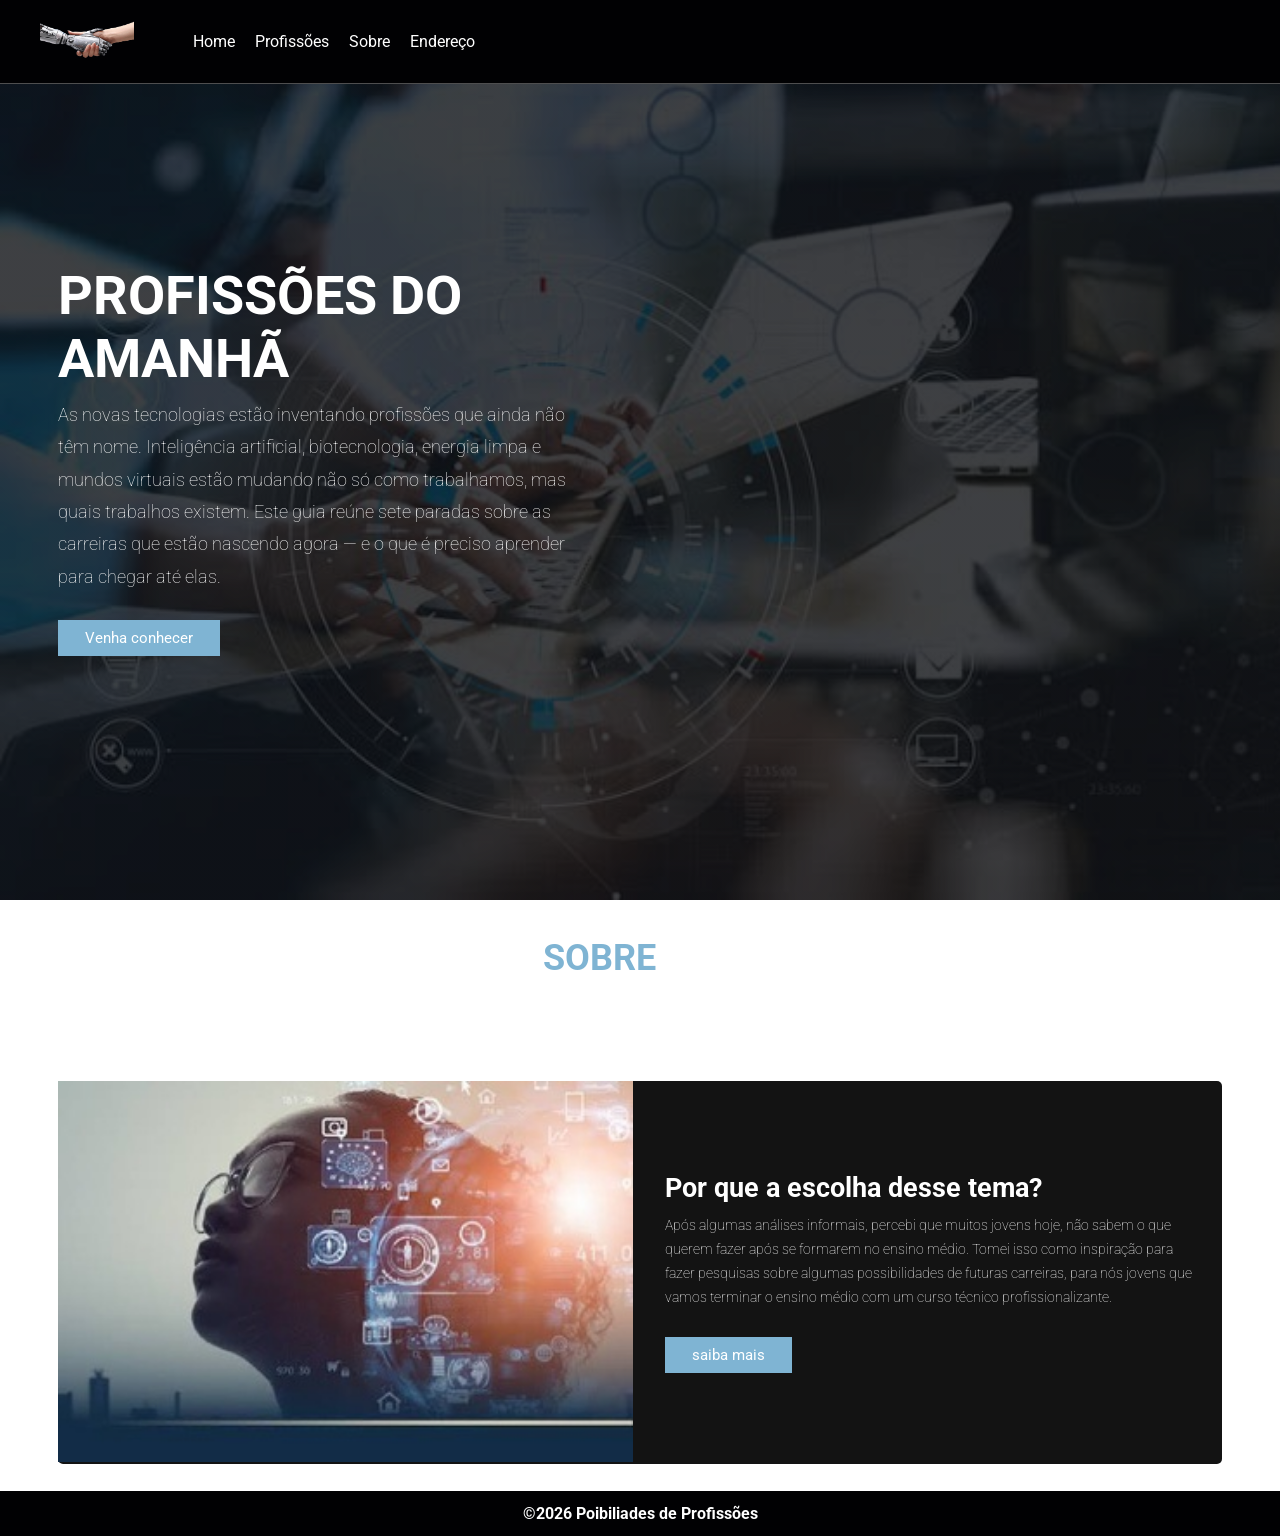
<file: index.html>
<!DOCTYPE html>
<html lang="en">
<head>
    <meta charset="UTF-8">
    <meta name="viewport" content="width=device-width, initial-scale=1.0">
    <link rel="stylesheet" href="styles.css">
    <link rel="preconnect" href="https://fonts.googleapis.com">
    <link rel="preconnect" href="https://fonts.gstatic.com" crossorigin>
    <link href="https://fonts.googleapis.com/css2?family=Roboto:ital,wght@0,100..900;1,100..900&display=swap" rel="stylesheet">
    <meta name="viewport" content="width=device-width, initial-scale=1.0">
    <title>Profissões do Amanhã</title>
</head>
<body>
    
    /* Essa parte deve ter em todas as páginas */
    <div class="caixa-imagem">
       <img src="img/images.capa.jfif" alt="">
       <div class="mascara"></div>   
    </div>

    <header class="header">
        <section>
            <a href="#">
                <img src="img/Tecnologia-removebg-preview.png" alt="logo">
            </a>
            <div class="menu">
                <div calss="l1"></div>
                <div class="l2"></div>
                <div calss="l3"></div>
            </div>
            <nav>
                <a href="index.html">Home</a>
                <a href="tecnologias.html">Profissões</a>
                <a href="profissoes.html">Sobre</a>
                <a href="#" onclick="mostrarModal()">Endereço</a>
            </nav>
        </section>
    </header>
/*Até aqui Apenas*/
        <section class="caixa-principal">
            <div>
                <h3>Profissões do Amanhã</h3>
                <p>As novas tecnologias estão inventando profissões que ainda não têm nome.
Inteligência artificial, biotecnologia, energia limpa e mundos virtuais estão mudando não só como trabalhamos, mas quais trabalhos existem. Este guia reúne sete paradas sobre as carreiras que estão nascendo agora — e o que é preciso aprender para chegar até elas.</p>
                <a class="botao-link" href="tecnologias.html">Venha conhecer</a>
            </div>
        </section>

        <section class="caixa-sobre">
            <h2> <span>Sobre</span> Nós</h2>
            <div class="sobre-container">
                <div class="sobre-imagem">
                    <img src="img/pqascolhadotema_largura_reduzida.jpg" alt="SobreNos">
                </div>
                
                
                <div class="sobre-texto">
                    <h3>Por que a escolha desse tema?</h3>
                    <p> Após algumas análises informais, percebi que muitos jovens hoje, não sabem o que querem fazer após se formarem no ensino médio.
                    Tomei isso como inspiração para fazer pesquisas sobre algumas possibilidades de futuras carreiras, para nós jovens que vamos terminar o ensino médio com um curso técnico profissionalizante.
                    </p>
                    <a class="botao-link" href="profissoes.html">saiba mais</a>
                </div>
            </div>
        </section>

        <div class="modal">
            <h3 class="titulo"><span>Nosso</span> Endereço</h3>

            <iframe src="https://www.google.com/maps/embed?pb=!1m18!1m12!1m3!1d60192.52168229662!2d-42.626642778320324!3d-19.454161000000003!2m3!1f0!2f0!3f0!3m2!1i1024!2i768!4f13.1!3m3!1m2!1s0xafffd8218e59c1%3A0x2157de8f866b00f3!2sUNINTER%20%7C%20Ipatinga%20-%20MG!5e0!3m2!1spt-BR!2sbr!4v1791137746584!5m2!1spt-BR!2sbr" width="600" height="450" style="border:0;" allowfullscreen="" loading="lazy" referrerpolicy="strict-origin-when-cross-origin"></iframe>
        </div>

        <div class="mascara-modal" onclick="esconderModal()"></div>

        <script src="scripts.js"></script>

  <footer class="rodape">
    <h5>
      <b>©2026 Poibiliades de Profissões</b>
    </h5>
  </footer>
</body>
</html>
</file>
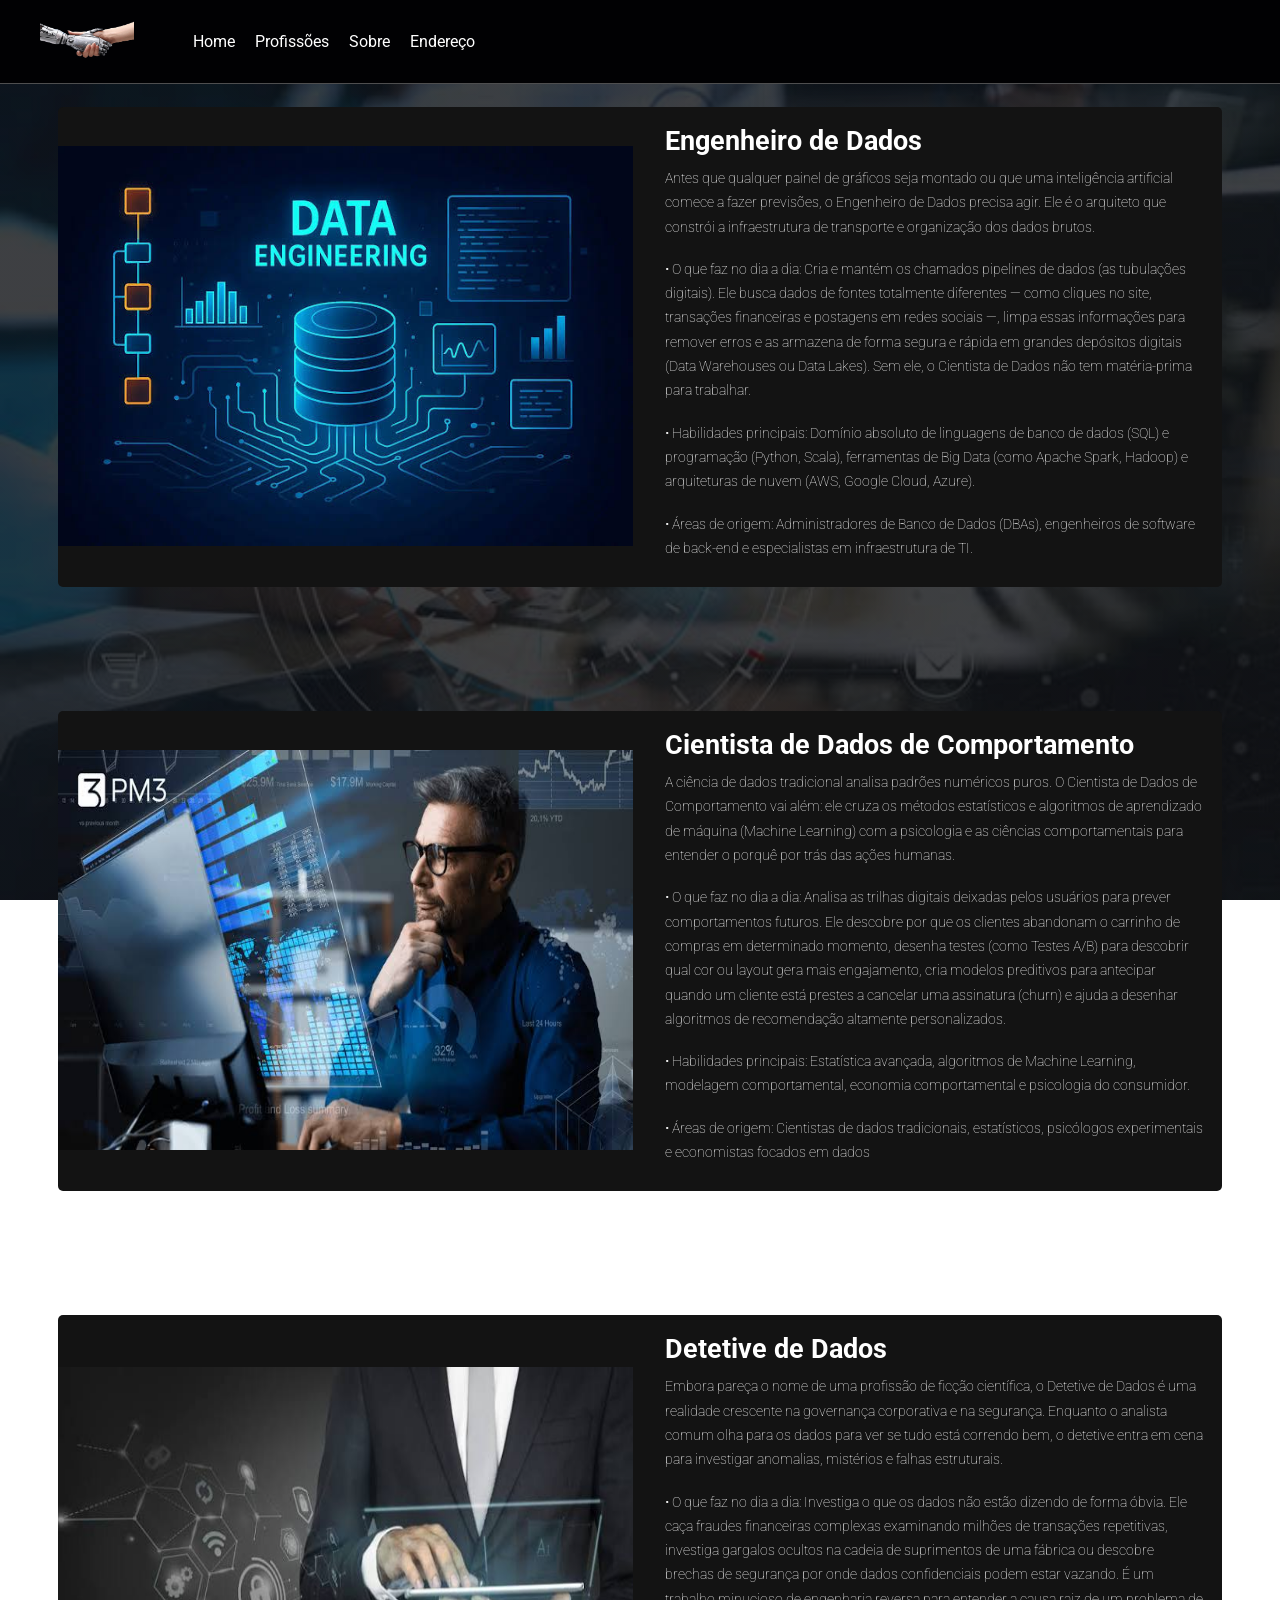
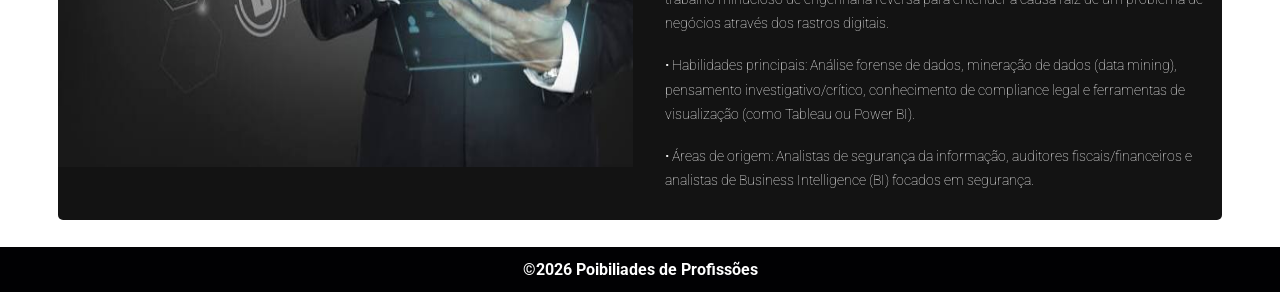
<file: BigData.html>
<!DOCTYPE html>
<html lang="pt-BR">
<head>
    <meta charset="UTF-8">
    <meta name="viewport" content="width=device-width, initial-scale=1.0">
    <link rel="stylesheet" href="styles.css">
    <link rel="preconnect" href="https://fonts.googleapis.com">
    <link rel="preconnect" href="https://fonts.gstatic.com" crossorigin>
    <link href="https://fonts.googleapis.com/css2?family=Roboto:ital,wght@0,100..900;1,100..900&display=swap" rel="stylesheet">
    <title>Profissões do Amanhã</title>
</head>
<body>

    
        /* Essa parte deve ter em todas as páginas */
    <div class="caixa-imagem">
       <img src="img/images.capa.jfif" alt="">
       <div class="mascara"></div>   
    </div>

    <header class="header">
        <section>
            <a href="#">
                <img src="img/Tecnologia-removebg-preview.png" alt="logo">
            </a>
            <nav>
                <a href="index.html">Home</a>
                <a href="tecnologias.html">Profissões</a>
                <a href="profissoes.html">Sobre</a>
                <a href="#" onclick="mostrarModal()">Endereço</a>
            </nav>
        </section>
    </header>
/*Até aqui Apenas*/
        <div class="modal">
            <h3 class="titulo"><span>Nosso</span> Endereço</h3>

            <iframe src="https://www.google.com/maps/embed?pb=!1m18!1m12!1m3!1d60192.52168229662!2d-42.626642778320324!3d-19.454161000000003!2m3!1f0!2f0!3f0!3m2!1i1024!2i768!4f13.1!3m3!1m2!1s0xafffd8218e59c1%3A0x2157de8f866b00f3!2sUNINTER%20%7C%20Ipatinga%20-%20MG!5e0!3m2!1spt-BR!2sbr!4v1791137746584!5m2!1spt-BR!2sbr" width="600" height="450" style="border:0;" allowfullscreen="" loading="lazy" referrerpolicy="strict-origin-when-cross-origin"></iframe>
        </div>

        <div class="mascara-modal" onclick="esconderModal()"></div>

        <script src="scripts.js"></script>

        <section class="caixa-sobre">
            <div class="sobre-container">
                <div class="sobre-imagem">
                    <img src="img/dataenginner.jfif" alt="SobreNos" class="ia">
                </div>
                
                
                <div class="sobre-texto">
                    <h3>Engenheiro de Dados</h3>
                    <p>Antes que qualquer painel de gráficos seja montado ou que uma inteligência artificial comece a fazer previsões, o Engenheiro de Dados precisa agir. Ele é o arquiteto que constrói a infraestrutura de transporte e organização dos dados brutos.</p>
                    <p>• O que faz no dia a dia: Cria e mantém os chamados pipelines de dados (as tubulações digitais). Ele busca dados de fontes totalmente diferentes — como cliques no site, transações financeiras e postagens em redes sociais —, limpa essas informações para remover erros e as armazena de forma segura e rápida em grandes depósitos digitais (Data Warehouses ou Data Lakes). Sem ele, o Cientista de Dados não tem matéria-prima para trabalhar.</p>
                    <p>• Habilidades principais: Domínio absoluto de linguagens de banco de dados (SQL) e programação (Python, Scala), ferramentas de Big Data (como Apache Spark, Hadoop) e arquiteturas de nuvem (AWS, Google Cloud, Azure).</p>
                    <p>• Áreas de origem: Administradores de Banco de Dados (DBAs), engenheiros de software de back-end e especialistas em infraestrutura de TI.</p>
                </div>
            </div>
        </section>

        <section class="caixa-sobre">
            <div class="sobre-container">
                <div class="sobre-imagem">
                    <img src="img/cientista.jfif" alt="SobreNos" class="ia">
                </div>
                
                
                <div class="sobre-texto">
                    <h3>Cientista de Dados de Comportamento</h3>
                    <p>A ciência de dados tradicional analisa padrões numéricos puros. O Cientista de Dados de Comportamento vai além: ele cruza os métodos estatísticos e algoritmos de aprendizado de máquina (Machine Learning) com a psicologia e as ciências comportamentais para entender o porquê por trás das ações humanas.</p>
                    <p>• O que faz no dia a dia: Analisa as trilhas digitais deixadas pelos usuários para prever comportamentos futuros. Ele descobre por que os clientes abandonam o carrinho de compras em determinado momento, desenha testes (como Testes A/B) para descobrir qual cor ou layout gera mais engajamento, cria modelos preditivos para antecipar quando um cliente está prestes a cancelar uma assinatura (churn) e ajuda a desenhar algoritmos de recomendação altamente personalizados.</p>
                    <p>• Habilidades principais: Estatística avançada, algoritmos de Machine Learning, modelagem comportamental, economia comportamental e psicologia do consumidor.</p>
                    <p>• Áreas de origem: Cientistas de dados tradicionais, estatísticos, psicólogos experimentais e economistas focados em dados</p>
                </div>
            </div>
        </section>

        <section class="caixa-sobre">
            <div class="sobre-container">
                <div class="sobre-imagem">
                    <img src="img/detetive.jfif" alt="SobreNos" class="ia">
                </div>
                
                
                <div class="sobre-texto">
                    <h3>Detetive de Dados</h3>
                    <p>Embora pareça o nome de uma profissão de ficção científica, o Detetive de Dados é uma realidade crescente na governança corporativa e na segurança. Enquanto o analista comum olha para os dados para ver se tudo está correndo bem, o detetive entra em cena para investigar anomalias, mistérios e falhas estruturais.</p>
                    <p>• O que faz no dia a dia: Investiga o que os dados não estão dizendo de forma óbvia. Ele caça fraudes financeiras complexas examinando milhões de transações repetitivas, investiga gargalos ocultos na cadeia de suprimentos de uma fábrica ou descobre brechas de segurança por onde dados confidenciais podem estar vazando. É um trabalho minucioso de engenharia reversa para entender a causa raiz de um problema de negócios através dos rastros digitais.</p>
                    <p>• Habilidades principais: Análise forense de dados, mineração de dados (data mining), pensamento investigativo/crítico, conhecimento de compliance legal e ferramentas de visualização (como Tableau ou Power BI).</p>
                    <p>• Áreas de origem: Analistas de segurança da informação, auditores fiscais/financeiros e analistas de Business Intelligence (BI) focados em segurança.</p>
                </div>
            </div>
        </section>
          <footer class="rodape">
    <h5>
      <b>©2026 Poibiliades de Profissões</b>
    </h5>
  </footer>
</body>
</html>
</file>
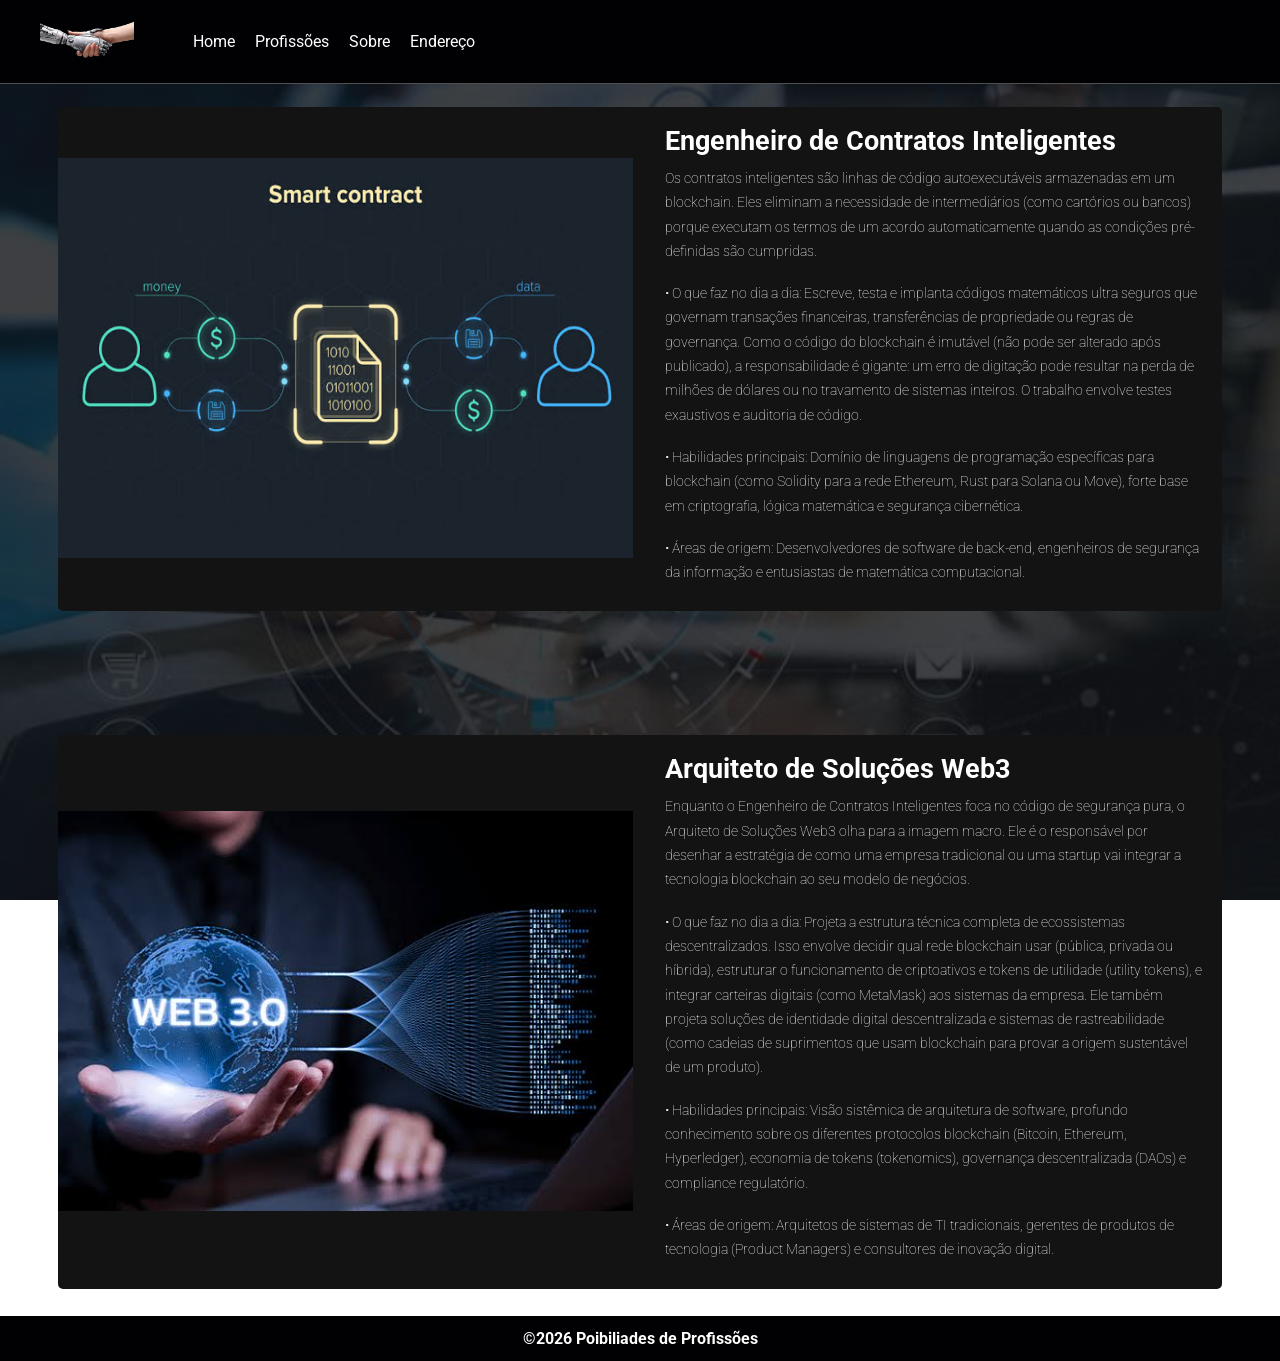
<file: blockchain.html>
<!DOCTYPE html>
<html lang="pt-BR">
<head>
    <meta charset="UTF-8">
    <meta name="viewport" content="width=device-width, initial-scale=1.0">
    <link rel="stylesheet" href="styles.css">
    <link rel="preconnect" href="https://fonts.googleapis.com">
    <link rel="preconnect" href="https://fonts.gstatic.com" crossorigin>
    <link href="https://fonts.googleapis.com/css2?family=Roboto:ital,wght@0,100..900;1,100..900&display=swap" rel="stylesheet">
    <title>Profissões do Amanhã</title>
</head>
<body>

    
        /* Essa parte deve ter em todas as páginas */
    <div class="caixa-imagem">
       <img src="img/images.capa.jfif" alt="">
       <div class="mascara"></div>   
    </div>

    <header class="header">
        <section>
            <a href="#">
                <img src="img/Tecnologia-removebg-preview.png" alt="logo">
            </a>
            <nav>
                <a href="index.html">Home</a>
                <a href="tecnologias.html">Profissões</a>
                <a href="profissoes.html">Sobre</a>
                <a href="#" onclick="mostrarModal()">Endereço</a>
            </nav>
        </section>
    </header>
/*Até aqui Apenas*/
        <div class="modal">
            <h3 class="titulo"><span>Nosso</span> Endereço</h3>

            <iframe src="https://www.google.com/maps/embed?pb=!1m18!1m12!1m3!1d60192.52168229662!2d-42.626642778320324!3d-19.454161000000003!2m3!1f0!2f0!3f0!3m2!1i1024!2i768!4f13.1!3m3!1m2!1s0xafffd8218e59c1%3A0x2157de8f866b00f3!2sUNINTER%20%7C%20Ipatinga%20-%20MG!5e0!3m2!1spt-BR!2sbr!4v1791137746584!5m2!1spt-BR!2sbr" width="600" height="450" style="border:0;" allowfullscreen="" loading="lazy" referrerpolicy="strict-origin-when-cross-origin"></iframe>
        </div>

        <div class="mascara-modal" onclick="esconderModal()"></div>

        <script src="scripts.js"></script>

<section class="caixa-sobre">
            <div class="sobre-container">
                <div class="sobre-imagem">
                    <img src="img/blockchain.jfif" alt="SobreNos" class="ia">
                </div>
                
                
                <div class="sobre-texto">
                    <h3>Engenheiro de Contratos Inteligentes</h3>
                    <p>Os contratos inteligentes são linhas de código autoexecutáveis armazenadas em um blockchain. Eles eliminam a necessidade de intermediários (como cartórios ou bancos) porque executam os termos de um acordo automaticamente quando as condições pré-definidas são cumpridas.</p>
                    <p>• O que faz no dia a dia: Escreve, testa e implanta códigos matemáticos ultra seguros que governam transações financeiras, transferências de propriedade ou regras de governança. Como o código do blockchain é imutável (não pode ser alterado após publicado), a responsabilidade é gigante: um erro de digitação pode resultar na perda de milhões de dólares ou no travamento de sistemas inteiros. O trabalho envolve testes exaustivos e auditoria de código.</p>
                    <p>• Habilidades principais: Domínio de linguagens de programação específicas para blockchain (como Solidity para a rede Ethereum, Rust para Solana ou Move), forte base em criptografia, lógica matemática e segurança cibernética.</p>
                    <p>• Áreas de origem: Desenvolvedores de software de back-end, engenheiros de segurança da informação e entusiastas de matemática computacional.</p>
                </div>
            </div>
        </section>

        <section class="caixa-sobre">
            <div class="sobre-container">
                <div class="sobre-imagem">
                    <img src="img/arquiteto.jfif" alt="SobreNos" class="ia">
                </div>
                
                
                <div class="sobre-texto">
                    <h3>Arquiteto de Soluções Web3</h3>
                    <p>Enquanto o Engenheiro de Contratos Inteligentes foca no código de segurança pura, o Arquiteto de Soluções Web3 olha para a imagem macro. Ele é o responsável por desenhar a estratégia de como uma empresa tradicional ou uma startup vai integrar a tecnologia blockchain ao seu modelo de negócios.</p>
                    <p>• O que faz no dia a dia: Projeta a estrutura técnica completa de ecossistemas descentralizados. Isso envolve decidir qual rede blockchain usar (pública, privada ou híbrida), estruturar o funcionamento de criptoativos e tokens de utilidade (utility tokens), e integrar carteiras digitais (como MetaMask) aos sistemas da empresa. Ele também projeta soluções de identidade digital descentralizada e sistemas de rastreabilidade (como cadeias de suprimentos que usam blockchain para provar a origem sustentável de um produto).</p>
                    <p>• Habilidades principais: Visão sistêmica de arquitetura de software, profundo conhecimento sobre os diferentes protocolos blockchain (Bitcoin, Ethereum, Hyperledger), economia de tokens (tokenomics), governança descentralizada (DAOs) e compliance regulatório.</p>
                    <p>• Áreas de origem: Arquitetos de sistemas de TI tradicionais, gerentes de produtos de tecnologia (Product Managers) e consultores de inovação digital.</p>
                </div>
            </div>
        </section>
          <footer class="rodape">
    <h5>
      <b>©2026 Poibiliades de Profissões</b>
    </h5>
  </footer>
</body>
</html>
</file>
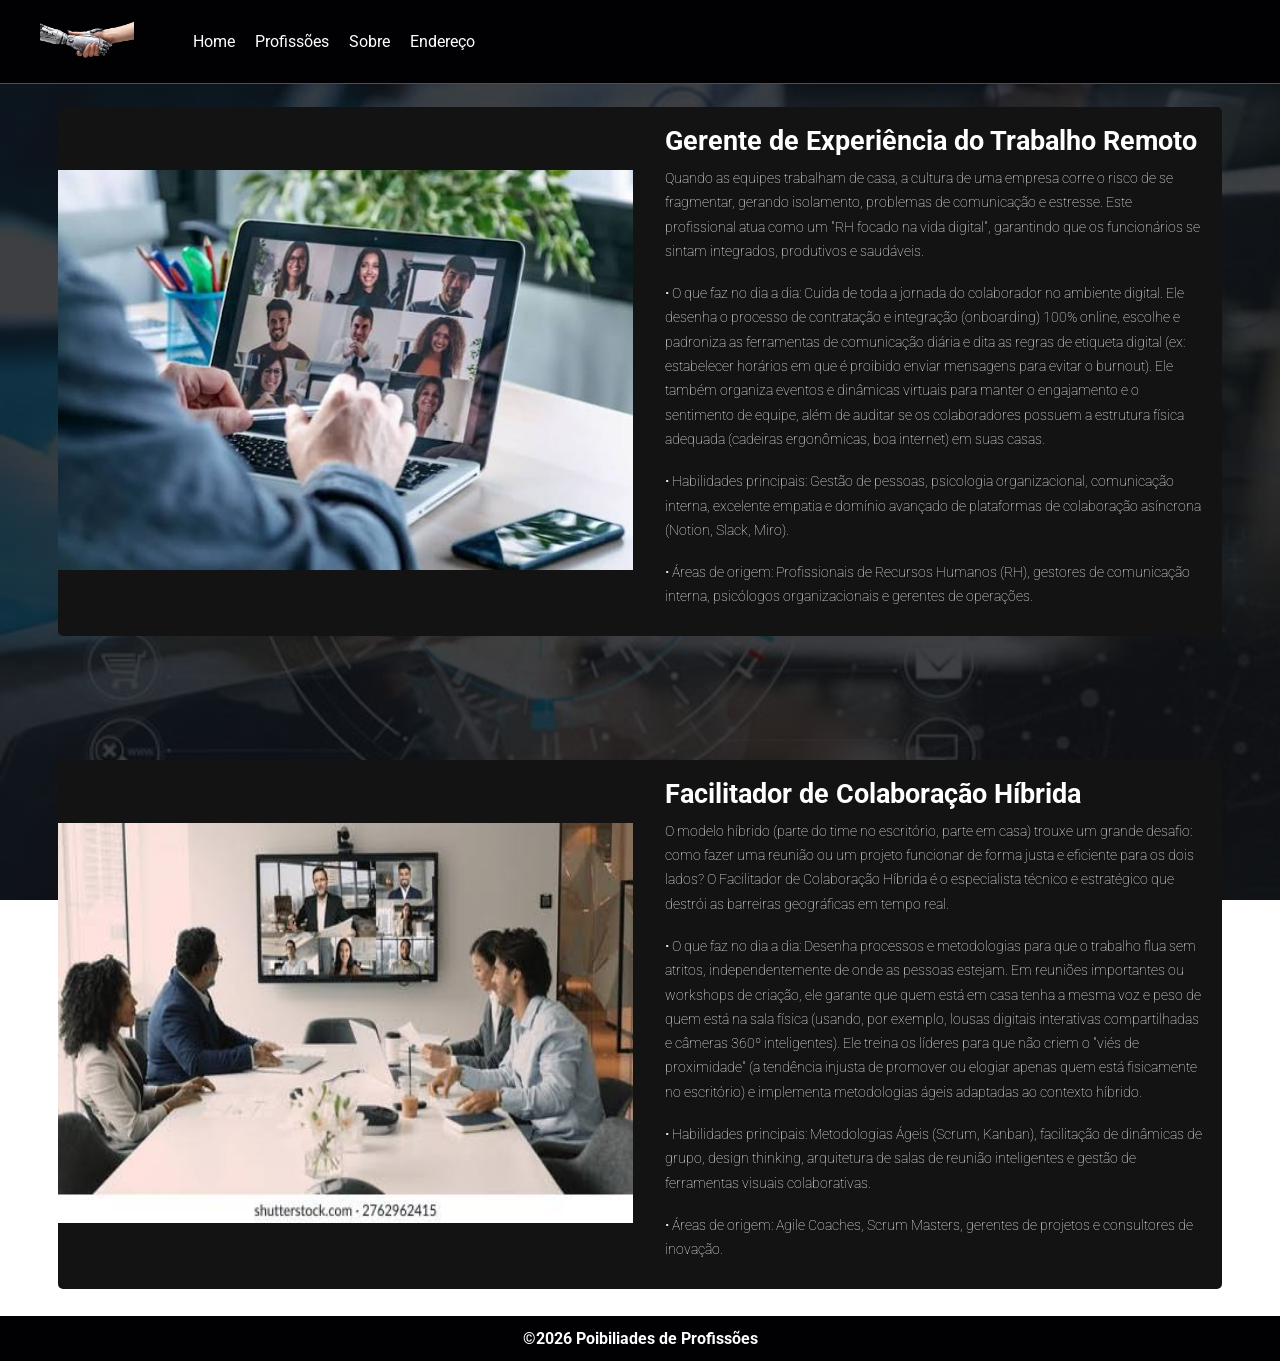
<file: comunicacao.html>
<!DOCTYPE html>
<html lang="pt-BR">
<head>
    <meta charset="UTF-8">
    <meta name="viewport" content="width=device-width, initial-scale=1.0">
    <link rel="stylesheet" href="styles.css">
    <link rel="preconnect" href="https://fonts.googleapis.com">
    <link rel="preconnect" href="https://fonts.gstatic.com" crossorigin>
    <link href="https://fonts.googleapis.com/css2?family=Roboto:ital,wght@0,100..900;1,100..900&display=swap" rel="stylesheet">
    <title>Profissões do Amanhã</title>
</head>
<body>

    
        /* Essa parte deve ter em todas as páginas */
    <div class="caixa-imagem">
       <img src="img/images.capa.jfif" alt="">
       <div class="mascara"></div>   
    </div>

    <header class="header">
        <section>
            <a href="#">
                <img src="img/Tecnologia-removebg-preview.png" alt="logo">
            </a>
            <nav>
                <a href="index.html">Home</a>
                <a href="tecnologias.html">Profissões</a>
                <a href="profissoes.html">Sobre</a>
                <a href="#" onclick="mostrarModal()">Endereço</a>
            </nav>
        </section>
    </header>
/*Até aqui Apenas*/
        <div class="modal">
            <h3 class="titulo"><span>Nosso</span> Endereço</h3>

            <iframe src="https://www.google.com/maps/embed?pb=!1m18!1m12!1m3!1d60192.52168229662!2d-42.626642778320324!3d-19.454161000000003!2m3!1f0!2f0!3f0!3m2!1i1024!2i768!4f13.1!3m3!1m2!1s0xafffd8218e59c1%3A0x2157de8f866b00f3!2sUNINTER%20%7C%20Ipatinga%20-%20MG!5e0!3m2!1spt-BR!2sbr!4v1791137746584!5m2!1spt-BR!2sbr" width="600" height="450" style="border:0;" allowfullscreen="" loading="lazy" referrerpolicy="strict-origin-when-cross-origin"></iframe>
        </div>

        <div class="mascara-modal" onclick="esconderModal()"></div>

        <script src="scripts.js"></script>

        <section class="caixa-sobre">
            <div class="sobre-container">
                <div class="sobre-imagem">
                    <img src="img/gerente.jfif" alt="SobreNos" class="ia">
                </div>
                
                
                <div class="sobre-texto">
                    <h3>Gerente de Experiência do Trabalho Remoto</h3>
                    <p>Quando as equipes trabalham de casa, a cultura de uma empresa corre o risco de se fragmentar, gerando isolamento, problemas de comunicação e estresse. Este profissional atua como um "RH focado na vida digital", garantindo que os funcionários se sintam integrados, produtivos e saudáveis.</p>
                    <p>• O que faz no dia a dia: Cuida de toda a jornada do colaborador no ambiente digital. Ele desenha o processo de contratação e integração (onboarding) 100% online, escolhe e padroniza as ferramentas de comunicação diária e dita as regras de etiqueta digital (ex: estabelecer horários em que é proibido enviar mensagens para evitar o burnout). Ele também organiza eventos e dinâmicas virtuais para manter o engajamento e o sentimento de equipe, além de auditar se os colaboradores possuem a estrutura física adequada (cadeiras ergonômicas, boa internet) em suas casas.</p>
                    <p>• Habilidades principais: Gestão de pessoas, psicologia organizacional, comunicação interna, excelente empatia e domínio avançado de plataformas de colaboração asíncrona (Notion, Slack, Miro).</p>
                    <p>• Áreas de origem: Profissionais de Recursos Humanos (RH), gestores de comunicação interna, psicólogos organizacionais e gerentes de operações.</p>

                </div>
            </div>
        </section>

        <section class="caixa-sobre">
            <div class="sobre-container">
                <div class="sobre-imagem">
                    <img src="img/hibrido.jfif" alt="SobreNos" class="ia">
                </div>
                
                
                <div class="sobre-texto">
                    <h3>Facilitador de Colaboração Híbrida</h3>
                    <p>O modelo híbrido (parte do time no escritório, parte em casa) trouxe um grande desafio: como fazer uma reunião ou um projeto funcionar de forma justa e eficiente para os dois lados? O Facilitador de Colaboração Híbrida é o especialista técnico e estratégico que destrói as barreiras geográficas em tempo real.</p>
                    <p>• O que faz no dia a dia: Desenha processos e metodologias para que o trabalho flua sem atritos, independentemente de onde as pessoas estejam. Em reuniões importantes ou workshops de criação, ele garante que quem está em casa tenha a mesma voz e peso de quem está na sala física (usando, por exemplo, lousas digitais interativas compartilhadas e câmeras 360º inteligentes). Ele treina os líderes para que não criem o "viés de proximidade" (a tendência injusta de promover ou elogiar apenas quem está fisicamente no escritório) e implementa metodologias ágeis adaptadas ao contexto híbrido.</p>
                    <p>• Habilidades principais: Metodologias Ágeis (Scrum, Kanban), facilitação de dinâmicas de grupo, design thinking, arquitetura de salas de reunião inteligentes e gestão de ferramentas visuais colaborativas.</p>
                    <p>• Áreas de origem: Agile Coaches, Scrum Masters, gerentes de projetos e consultores de inovação.</p>
                </div>
            </div>
        </section>
          <footer class="rodape">
    <h5>
      <b>©2026 Poibiliades de Profissões</b>
    </h5>
  </footer>
</body>
</html>
</file>
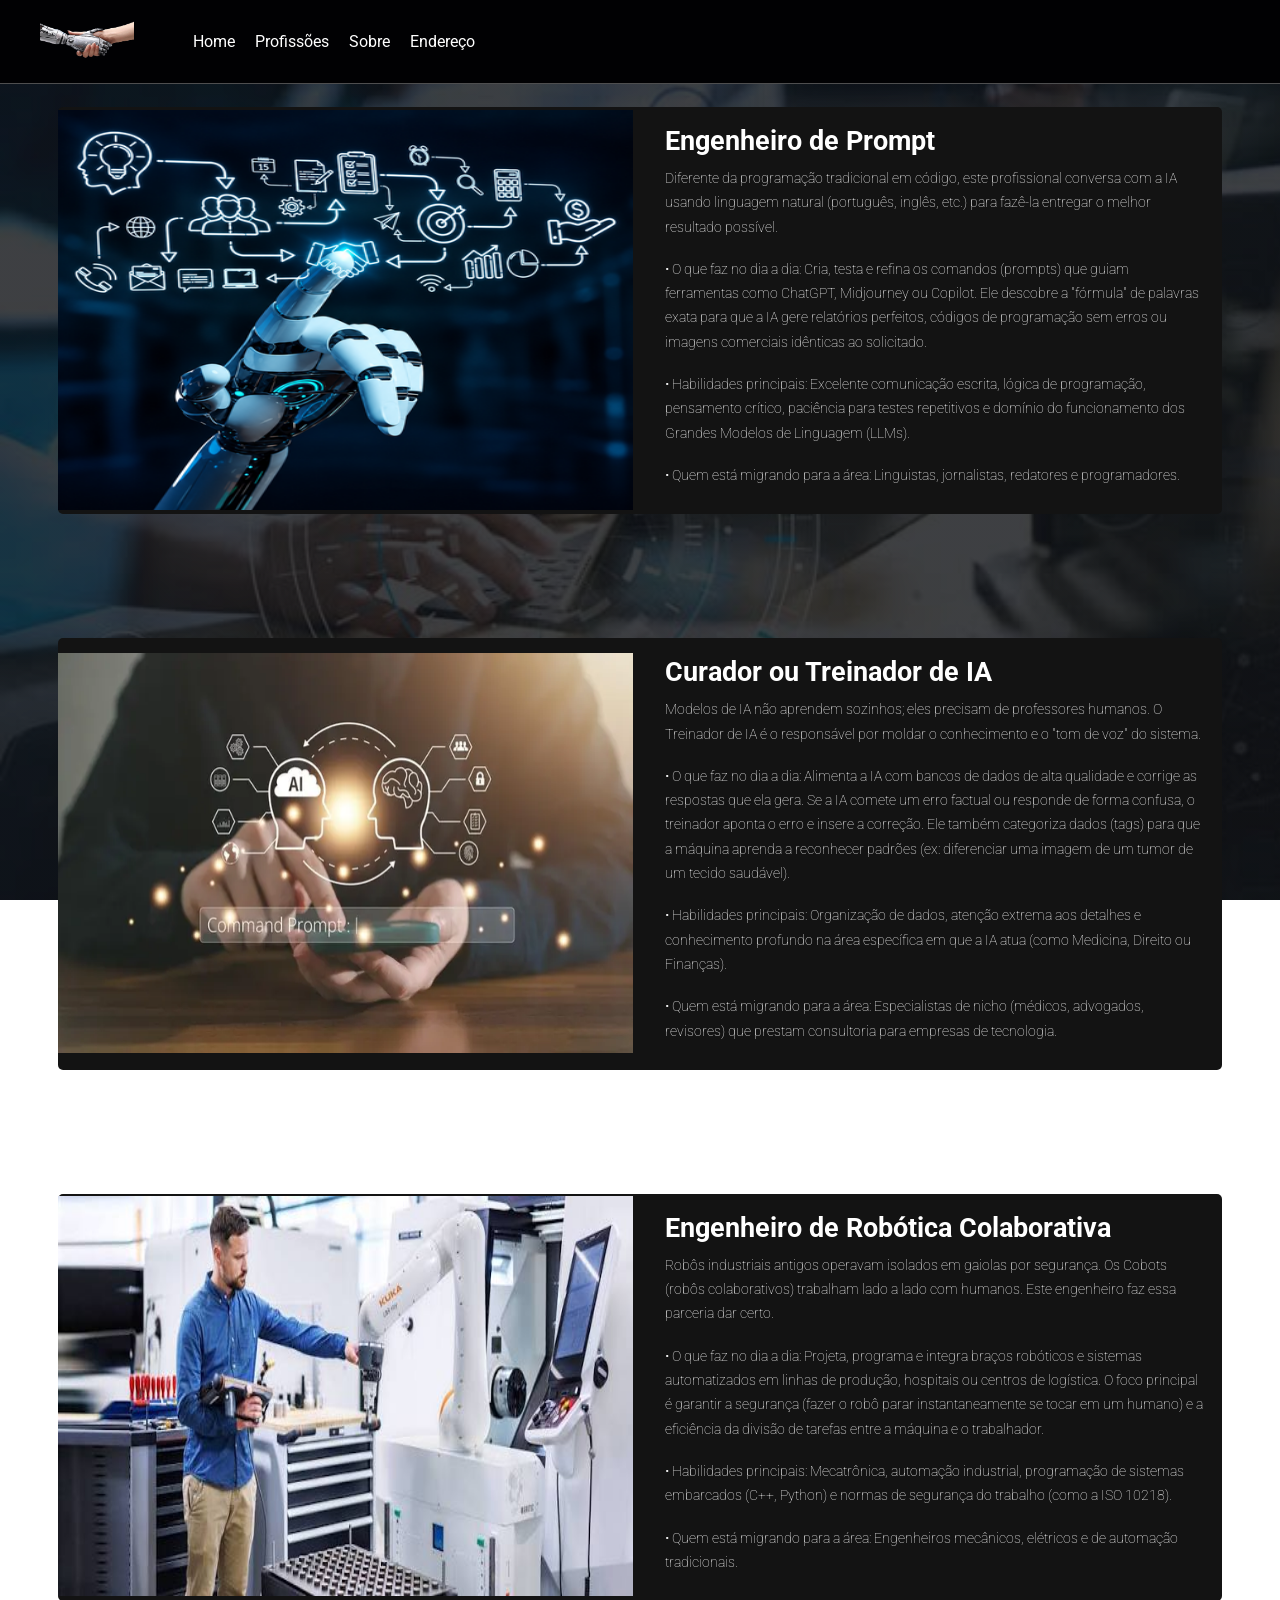
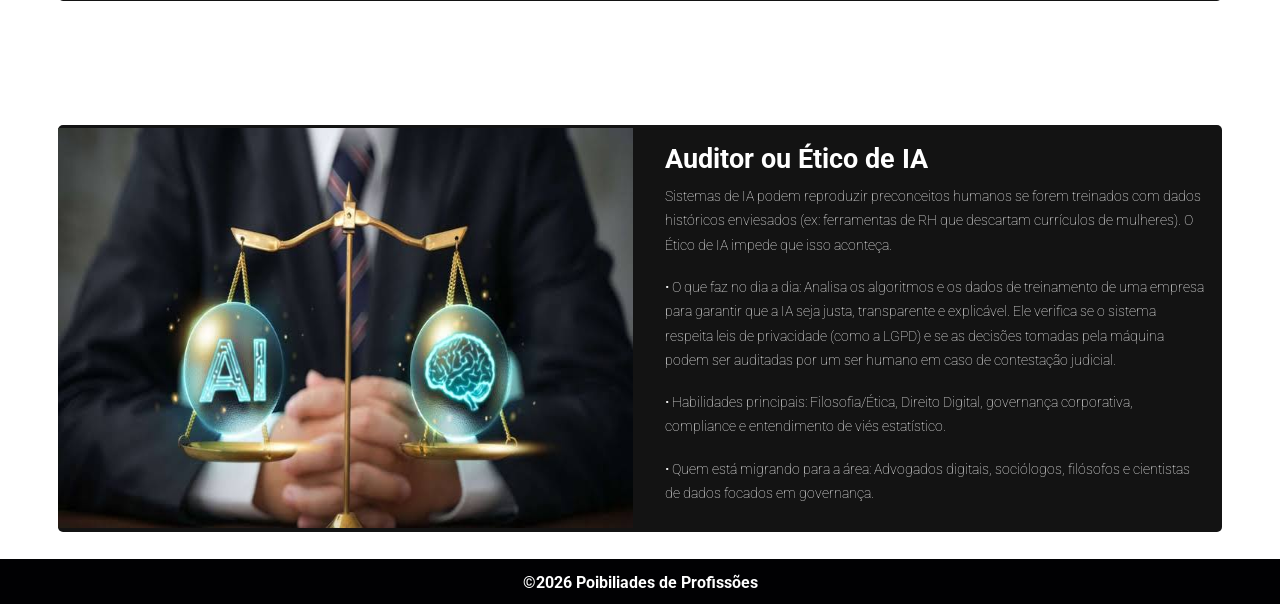
<file: ia.html>
<!DOCTYPE html>
<html lang="pt-BR">
<head>
    <meta charset="UTF-8">
    <meta name="viewport" content="width=device-width, initial-scale=1.0">
    <link rel="stylesheet" href="styles.css">
    <link rel="preconnect" href="https://fonts.googleapis.com">
    <link rel="preconnect" href="https://fonts.gstatic.com" crossorigin>
    <link href="https://fonts.googleapis.com/css2?family=Roboto:ital,wght@0,100..900;1,100..900&display=swap" rel="stylesheet">
    <title>Profissões do Amanhã</title>
</head>
<body>

    
        /* Essa parte deve ter em todas as páginas */
    <div class="caixa-imagem">
       <img src="img/images.capa.jfif" alt="">
       <div class="mascara"></div>   
    </div>

    <header class="header">
        <section>
            <a href="#">
                <img src="img/Tecnologia-removebg-preview.png" alt="logo">
            </a>
            <nav>
                <a href="index.html">Home</a>
                <a href="tecnologias.html">Profissões</a>
                <a href="profissoes.html">Sobre</a>
                <a href="#" onclick="mostrarModal()">Endereço</a>
            </nav>
        </section>
    </header>
/*Até aqui Apenas*/
        <div class="modal">
            <h3 class="titulo"><span>Nosso</span> Endereço</h3>

            <iframe src="https://www.google.com/maps/embed?pb=!1m18!1m12!1m3!1d60192.52168229662!2d-42.626642778320324!3d-19.454161000000003!2m3!1f0!2f0!3f0!3m2!1i1024!2i768!4f13.1!3m3!1m2!1s0xafffd8218e59c1%3A0x2157de8f866b00f3!2sUNINTER%20%7C%20Ipatinga%20-%20MG!5e0!3m2!1spt-BR!2sbr!4v1791137746584!5m2!1spt-BR!2sbr" width="600" height="450" style="border:0;" allowfullscreen="" loading="lazy" referrerpolicy="strict-origin-when-cross-origin"></iframe>
        </div>

        <div class="mascara-modal" onclick="esconderModal()"></div>

        <script src="scripts.js"></script>

        <section class="caixa-sobre">
            <div class="sobre-container">
                <div class="sobre-imagem">
                    <img src="img/imagem_455x455.png" alt="SobreNos" class="ia">
                </div>
                
                
                <div class="sobre-texto">
                    <h3>Engenheiro de Prompt</h3>
                    <p>Diferente da programação tradicional em código, este profissional conversa com a IA usando linguagem natural (português, inglês, etc.) para fazê-la entregar o melhor resultado possível.</p>
                    <p>• O que faz no dia a dia: Cria, testa e refina os comandos (prompts) que guiam ferramentas como ChatGPT, Midjourney ou Copilot. Ele descobre a "fórmula" de palavras exata para que a IA gere relatórios perfeitos, códigos de programação sem erros ou imagens comerciais idênticas ao solicitado.</p>
                    <p>• Habilidades principais: Excelente comunicação escrita, lógica de programação, pensamento crítico, paciência para testes repetitivos e domínio do funcionamento dos Grandes Modelos de Linguagem (LLMs).</p>
                    <p>• Quem está migrando para a área: Linguistas, jornalistas, redatores e programadores.</p> 
                </div>
            </div>
        </section>

        <section class="caixa-sobre">
            <div class="sobre-container">
                <div class="sobre-imagem">
                    <img src="img/960x0.webp" alt="SobreNos" class="ia">
                </div>
                
                
                <div class="sobre-texto">
                    <h3>Curador ou Treinador de IA</h3>
                    <p>Modelos de IA não aprendem sozinhos; eles precisam de professores humanos. O Treinador de IA é o responsável por moldar o conhecimento e o "tom de voz" do sistema.</p>
                    <p>• O que faz no dia a dia: Alimenta a IA com bancos de dados de alta qualidade e corrige as respostas que ela gera. Se a IA comete um erro factual ou responde de forma confusa, o treinador aponta o erro e insere a correção. Ele também categoriza dados (tags) para que a máquina aprenda a reconhecer padrões (ex: diferenciar uma imagem de um tumor de um tecido saudável).</p>
                    <p>• Habilidades principais: Organização de dados, atenção extrema aos detalhes e conhecimento profundo na área específica em que a IA atua (como Medicina, Direito ou Finanças).</p>
                    <p>• Quem está migrando para a área: Especialistas de nicho (médicos, advogados, revisores) que prestam consultoria para empresas de tecnologia.</p>
                    
                </div>
            </div>
        </section>

        <section class="caixa-sobre">
            <div class="sobre-container">
                <div class="sobre-imagem">
                    <img src="img/images.jfif" alt="SobreNos" class="ia">
                </div>
                
                
                <div class="sobre-texto">
                    <h3>Engenheiro de Robótica Colaborativa</h3>
                    <p>Robôs industriais antigos operavam isolados em gaiolas por segurança. Os Cobots (robôs colaborativos) trabalham lado a lado com humanos. Este engenheiro faz essa parceria dar certo.</p>
                    <p>• O que faz no dia a dia: Projeta, programa e integra braços robóticos e sistemas automatizados em linhas de produção, hospitais ou centros de logística. O foco principal é garantir a segurança (fazer o robô parar instantaneamente se tocar em um humano) e a eficiência da divisão de tarefas entre a máquina e o trabalhador.</p>
                    <p>• Habilidades principais: Mecatrônica, automação industrial, programação de sistemas embarcados (C++, Python) e normas de segurança do trabalho (como a ISO 10218).</p>
                    <p>• Quem está migrando para a área: Engenheiros mecânicos, elétricos e de automação tradicionais.</p>
                </div>
            </div>
        </section>

        <section class="caixa-sobre">
            <div class="sobre-container">
                <div class="sobre-imagem">
                    <img src="img/images (1).jfif" alt="SobreNos" class="ia">
                </div>
                
                
                <div class="sobre-texto">
                    <h3>Auditor ou Ético de IA</h3>
                    <p>Sistemas de IA podem reproduzir preconceitos humanos se forem treinados com dados históricos enviesados (ex: ferramentas de RH que descartam currículos de mulheres). O Ético de IA impede que isso aconteça.</p>
                    <p>• O que faz no dia a dia: Analisa os algoritmos e os dados de treinamento de uma empresa para garantir que a IA seja justa, transparente e explicável. Ele verifica se o sistema respeita leis de privacidade (como a LGPD) e se as decisões tomadas pela máquina podem ser auditadas por um ser humano em caso de contestação judicial.</p>
                    <p>• Habilidades principais: Filosofia/Ética, Direito Digital, governança corporativa, compliance e entendimento de viés estatístico.</p>
                    <p>• Quem está migrando para a área: Advogados digitais, sociólogos, filósofos e cientistas de dados focados em governança.</p>
                </div>
            </div>
        </section>
          <footer class="rodape">
    <h5>
      <b>©2026 Poibiliades de Profissões</b>
    </h5>
  </footer>
</body>
</html>
</file>
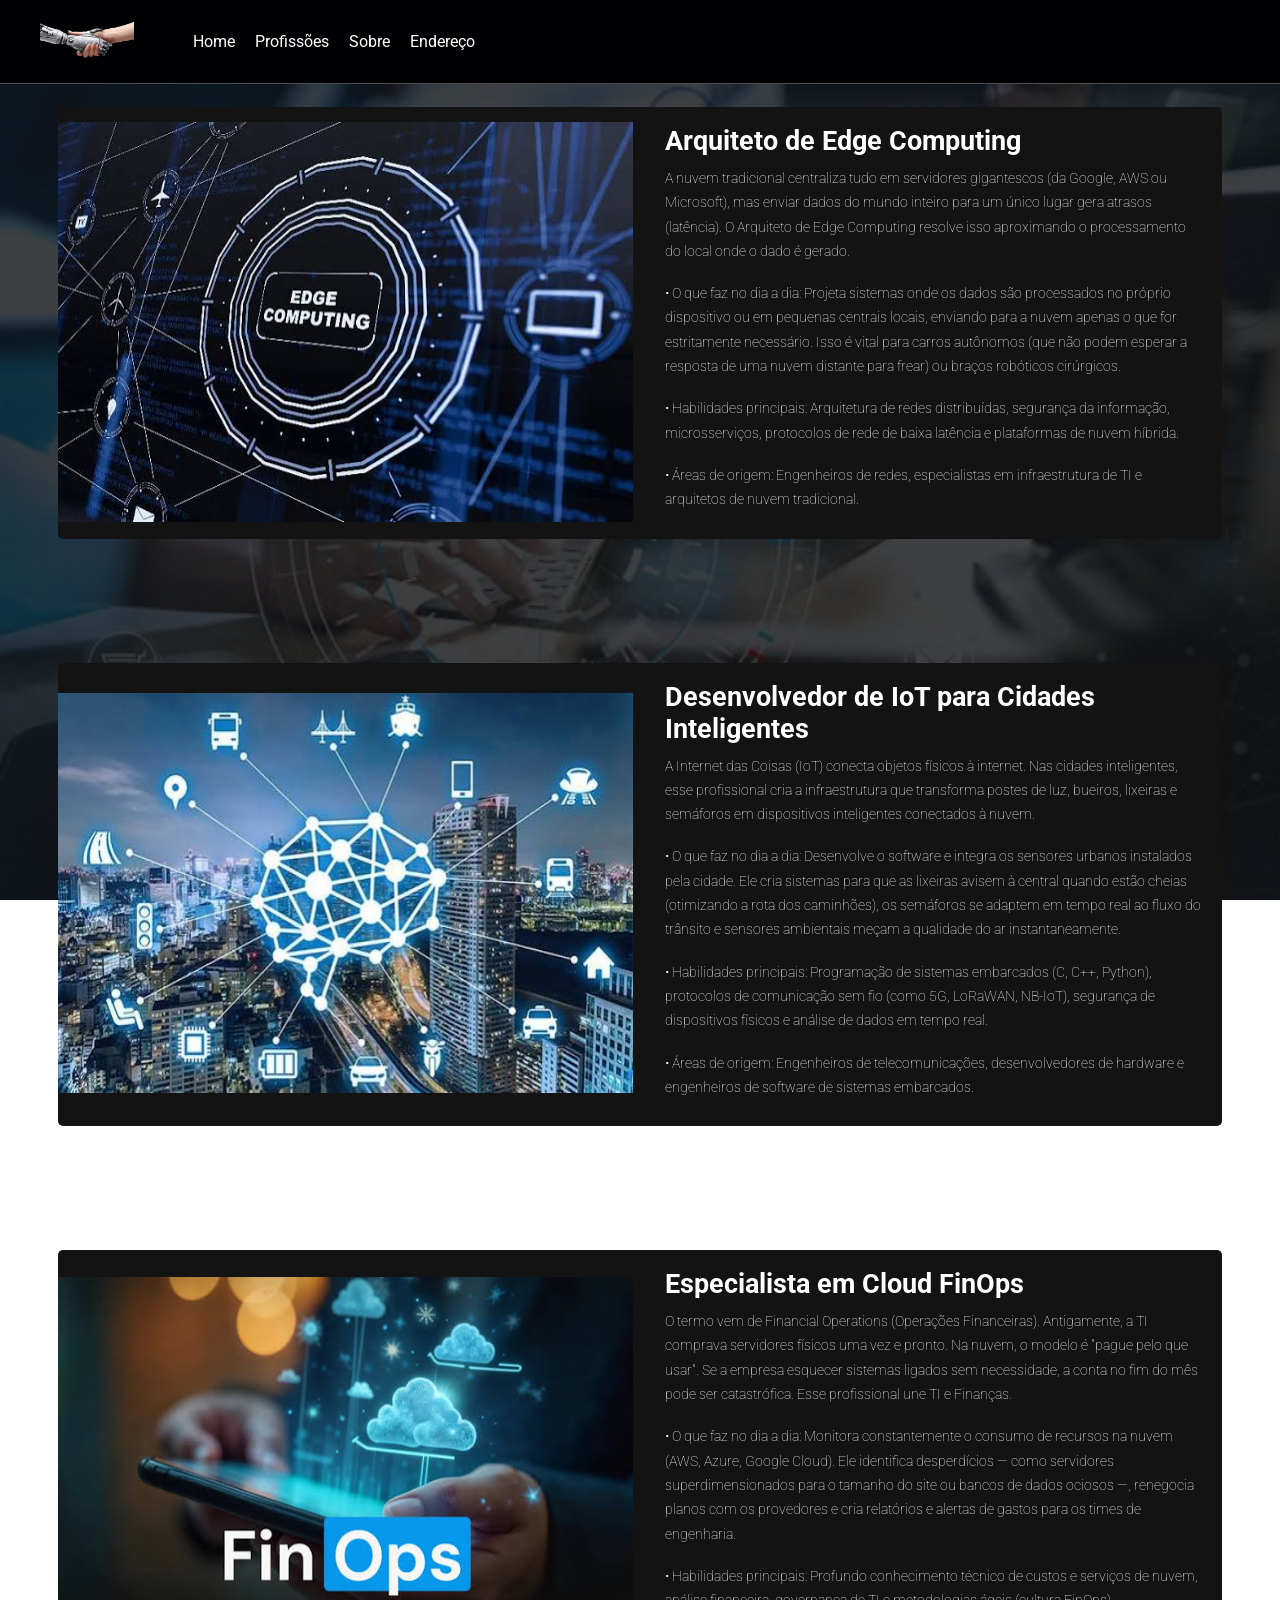
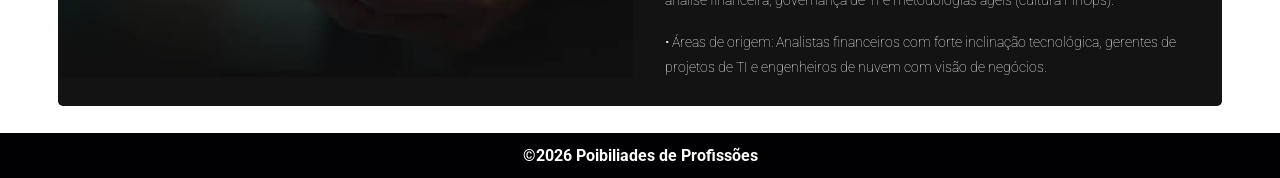
<file: nuvem.html>
<!DOCTYPE html>
<html lang="pt-BR">
<head>
    <meta charset="UTF-8">
    <meta name="viewport" content="width=device-width, initial-scale=1.0">
    <link rel="stylesheet" href="styles.css">
    <link rel="preconnect" href="https://fonts.googleapis.com">
    <link rel="preconnect" href="https://fonts.gstatic.com" crossorigin>
    <link href="https://fonts.googleapis.com/css2?family=Roboto:ital,wght@0,100..900;1,100..900&display=swap" rel="stylesheet">
    <title>Profissões do Amanhã</title>
</head>
<body>

    
        /* Essa parte deve ter em todas as páginas */
    <div class="caixa-imagem">
       <img src="img/images.capa.jfif" alt="">
       <div class="mascara"></div>   
    </div>

    <header class="header">
        <section>
            <a href="#">
                <img src="img/Tecnologia-removebg-preview.png" alt="logo">
            </a>
            <nav>
                <a href="index.html">Home</a>
                <a href="tecnologias.html">Profissões</a>
                <a href="profissoes.html">Sobre</a>
                <a href="#" onclick="mostrarModal()">Endereço</a>
            </nav>
        </section>
    </header>
/*Até aqui Apenas*/
        <div class="modal">
            <h3 class="titulo"><span>Nosso</span> Endereço</h3>

            <iframe src="https://www.google.com/maps/embed?pb=!1m18!1m12!1m3!1d60192.52168229662!2d-42.626642778320324!3d-19.454161000000003!2m3!1f0!2f0!3f0!3m2!1i1024!2i768!4f13.1!3m3!1m2!1s0xafffd8218e59c1%3A0x2157de8f866b00f3!2sUNINTER%20%7C%20Ipatinga%20-%20MG!5e0!3m2!1spt-BR!2sbr!4v1791137746584!5m2!1spt-BR!2sbr" width="600" height="450" style="border:0;" allowfullscreen="" loading="lazy" referrerpolicy="strict-origin-when-cross-origin"></iframe>
        </div>

        <div class="mascara-modal" onclick="esconderModal()"></div>

        <script src="scripts.js"></script>

<section class="caixa-sobre">
            <div class="sobre-container">
                <div class="sobre-imagem">
                    <img src="img/edge.jfif" alt="SobreNos" class="ia">
                </div>
                
                
                <div class="sobre-texto">
                    <h3>Arquiteto de Edge Computing</h3>
                    <p>A nuvem tradicional centraliza tudo em servidores gigantescos (da Google, AWS ou Microsoft), mas enviar dados do mundo inteiro para um único lugar gera atrasos (latência). O Arquiteto de Edge Computing resolve isso aproximando o processamento do local onde o dado é gerado.</p>
                    <p>• O que faz no dia a dia: Projeta sistemas onde os dados são processados no próprio dispositivo ou em pequenas centrais locais, enviando para a nuvem apenas o que for estritamente necessário. Isso é vital para carros autônomos (que não podem esperar a resposta de uma nuvem distante para frear) ou braços robóticos cirúrgicos.</p>
                    <p>• Habilidades principais: Arquitetura de redes distribuídas, segurança da informação, microsserviços, protocolos de rede de baixa latência e plataformas de nuvem híbrida.</p>
                    <p>• Áreas de origem: Engenheiros de redes, especialistas em infraestrutura de TI e arquitetos de nuvem tradicional.</p> 
                </div>
            </div>
        </section>

        <section class="caixa-sobre">
            <div class="sobre-container">
                <div class="sobre-imagem">
                    <img src="img/loT.jfif" alt="SobreNos" class="ia">
                </div>
                
                
                <div class="sobre-texto">
                    <h3>Desenvolvedor de IoT para Cidades Inteligentes</h3>
                    <p>A Internet das Coisas (IoT) conecta objetos físicos à internet. Nas cidades inteligentes, esse profissional cria a infraestrutura que transforma postes de luz, bueiros, lixeiras e semáforos em dispositivos inteligentes conectados à nuvem.</p>
                    <p>• O que faz no dia a dia: Desenvolve o software e integra os sensores urbanos instalados pela cidade. Ele cria sistemas para que as lixeiras avisem à central quando estão cheias (otimizando a rota dos caminhões), os semáforos se adaptem em tempo real ao fluxo do trânsito e sensores ambientais meçam a qualidade do ar instantaneamente.</p>
                    <p>• Habilidades principais: Programação de sistemas embarcados (C, C++, Python), protocolos de comunicação sem fio (como 5G, LoRaWAN, NB-IoT), segurança de dispositivos físicos e análise de dados em tempo real.</p>
                    <p>• Áreas de origem: Engenheiros de telecomunicações, desenvolvedores de hardware e engenheiros de software de sistemas embarcados.</p>
                    
                </div>
            </div>
        </section>

        <section class="caixa-sobre">
            <div class="sobre-container">
                <div class="sobre-imagem">
                    <img src="img/finops.jfif" alt="SobreNos" class="ia">
                </div>
                
                
                <div class="sobre-texto">
                    <h3> Especialista em Cloud FinOps</h3>
                    <p>O termo vem de Financial Operations (Operações Financeiras). Antigamente, a TI comprava servidores físicos uma vez e pronto. Na nuvem, o modelo é "pague pelo que usar". Se a empresa esquecer sistemas ligados sem necessidade, a conta no fim do mês pode ser catastrófica. Esse profissional une TI e Finanças.</p>   
                    <p>• O que faz no dia a dia: Monitora constantemente o consumo de recursos na nuvem (AWS, Azure, Google Cloud). Ele identifica desperdícios — como servidores superdimensionados para o tamanho do site ou bancos de dados ociosos —, renegocia planos com os provedores e cria relatórios e alertas de gastos para os times de engenharia.</p>
                    <p>• Habilidades principais: Profundo conhecimento técnico de custos e serviços de nuvem, análise financeira, governança de TI e metodologias ágeis (cultura FinOps).</p>
                    <p>• Áreas de origem: Analistas financeiros com forte inclinação tecnológica, gerentes de projetos de TI e engenheiros de nuvem com visão de negócios.</p>
                </div>
            </div>
        </section>
          <footer class="rodape">
    <h5>
      <b>©2026 Poibiliades de Profissões</b>
    </h5>
  </footer>
</body>
</html>
</file>
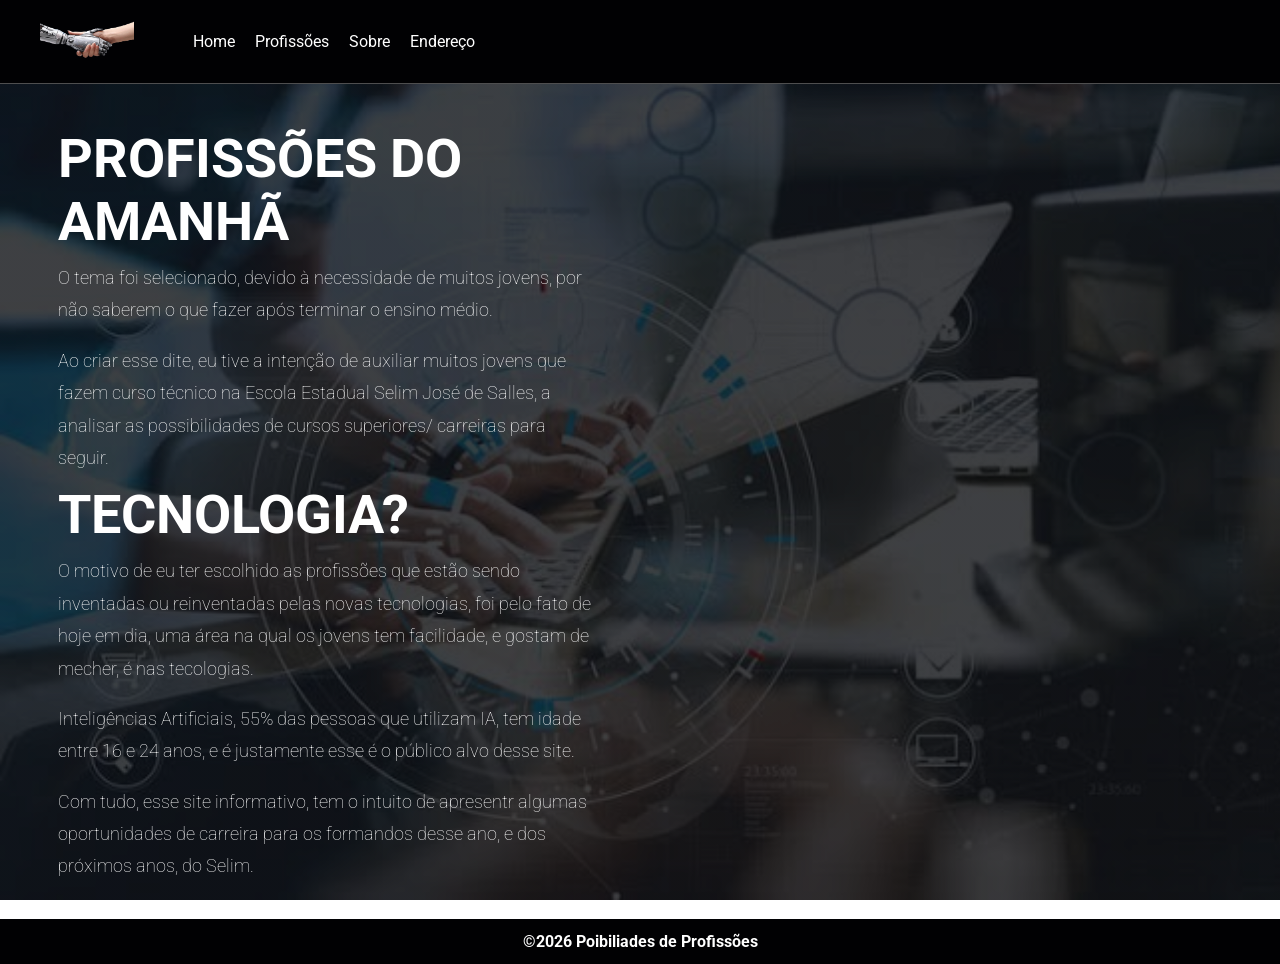
<file: profissoes.html>
<!DOCTYPE html>
<html lang="pt-BR">
<head>
    <meta charset="UTF-8">
    <meta name="viewport" content="width=device-width, initial-scale=1.0">
    <link rel="stylesheet" href="styles.css">
    <link rel="preconnect" href="https://fonts.googleapis.com">
    <link rel="preconnect" href="https://fonts.gstatic.com" crossorigin>
    <link href="https://fonts.googleapis.com/css2?family=Roboto:ital,wght@0,100..900;1,100..900&display=swap" rel="stylesheet">
    <title>Profissões do Amanhã</title>
</head>
<body>

    
        /* Essa parte deve ter em todas as páginas */
    <div class="caixa-imagem">
       <img src="img/images.capa.jfif" alt="">
       <div class="mascara"></div>   
    </div>

    <header class="header">
        <section>
            <a href="#">
                <img src="img/Tecnologia-removebg-preview.png" alt="logo">
            </a>
            <nav>
                <a href="index.html">Home</a>
                <a href="tecnologias.html">Profissões</a>
                <a href="profissoes.html">Sobre</a>
                <a href="#" onclick="mostrarModal()">Endereço</a>
            </nav>
        </section>
    </header>
            <div class="modal">
            <h3 class="titulo"><span>Nosso</span> Endereço</h3>

            <iframe src="https://www.google.com/maps/embed?pb=!1m18!1m12!1m3!1d60192.52168229662!2d-42.626642778320324!3d-19.454161000000003!2m3!1f0!2f0!3f0!3m2!1i1024!2i768!4f13.1!3m3!1m2!1s0xafffd8218e59c1%3A0x2157de8f866b00f3!2sUNINTER%20%7C%20Ipatinga%20-%20MG!5e0!3m2!1spt-BR!2sbr!4v1791137746584!5m2!1spt-BR!2sbr" width="600" height="450" style="border:0;" allowfullscreen="" loading="lazy" referrerpolicy="strict-origin-when-cross-origin"></iframe>
        </div>

        <div class="mascara-modal" onclick="esconderModal()"></div>

        <script src="scripts.js"></script>
/*Até aqui Apenas*/

<section class="caixa-principal">
            <div class="motivo">
                <h3>Profissões do Amanhã</h3>
                <p>O tema foi selecionado, devido à necessidade de muitos jovens, por não saberem o que fazer após terminar o ensino médio.</p>
                <p>Ao criar esse dite, eu tive a intenção de auxiliar muitos jovens que fazem curso técnico na Escola Estadual Selim José de Salles, a analisar as possibilidades de cursos superiores/ carreiras para seguir.</p>
                <h3>Tecnologia?</h3>
                <p>O motivo de eu ter escolhido as profissões que estão sendo inventadas ou reinventadas pelas novas tecnologias, foi pelo fato de hoje em dia, uma área na qual os jovens tem facilidade, e gostam de mecher, é nas tecologias.</p>
                <p>Inteligências Artificiais, 55% das pessoas que utilizam IA, tem idade entre 16 e 24 anos, e é justamente esse é o público alvo desse site.</p>
                <p>Com tudo, esse site informativo, tem o intuito de apresentr algumas oportunidades de carreira para os formandos desse ano, e dos próximos anos, do Selim.</p>
            </div>
        </section>
          <footer class="rodape">
    <h5>
      <b>©2026 Poibiliades de Profissões</b>
    </h5>
  </footer>
</body>
</html>
</file>
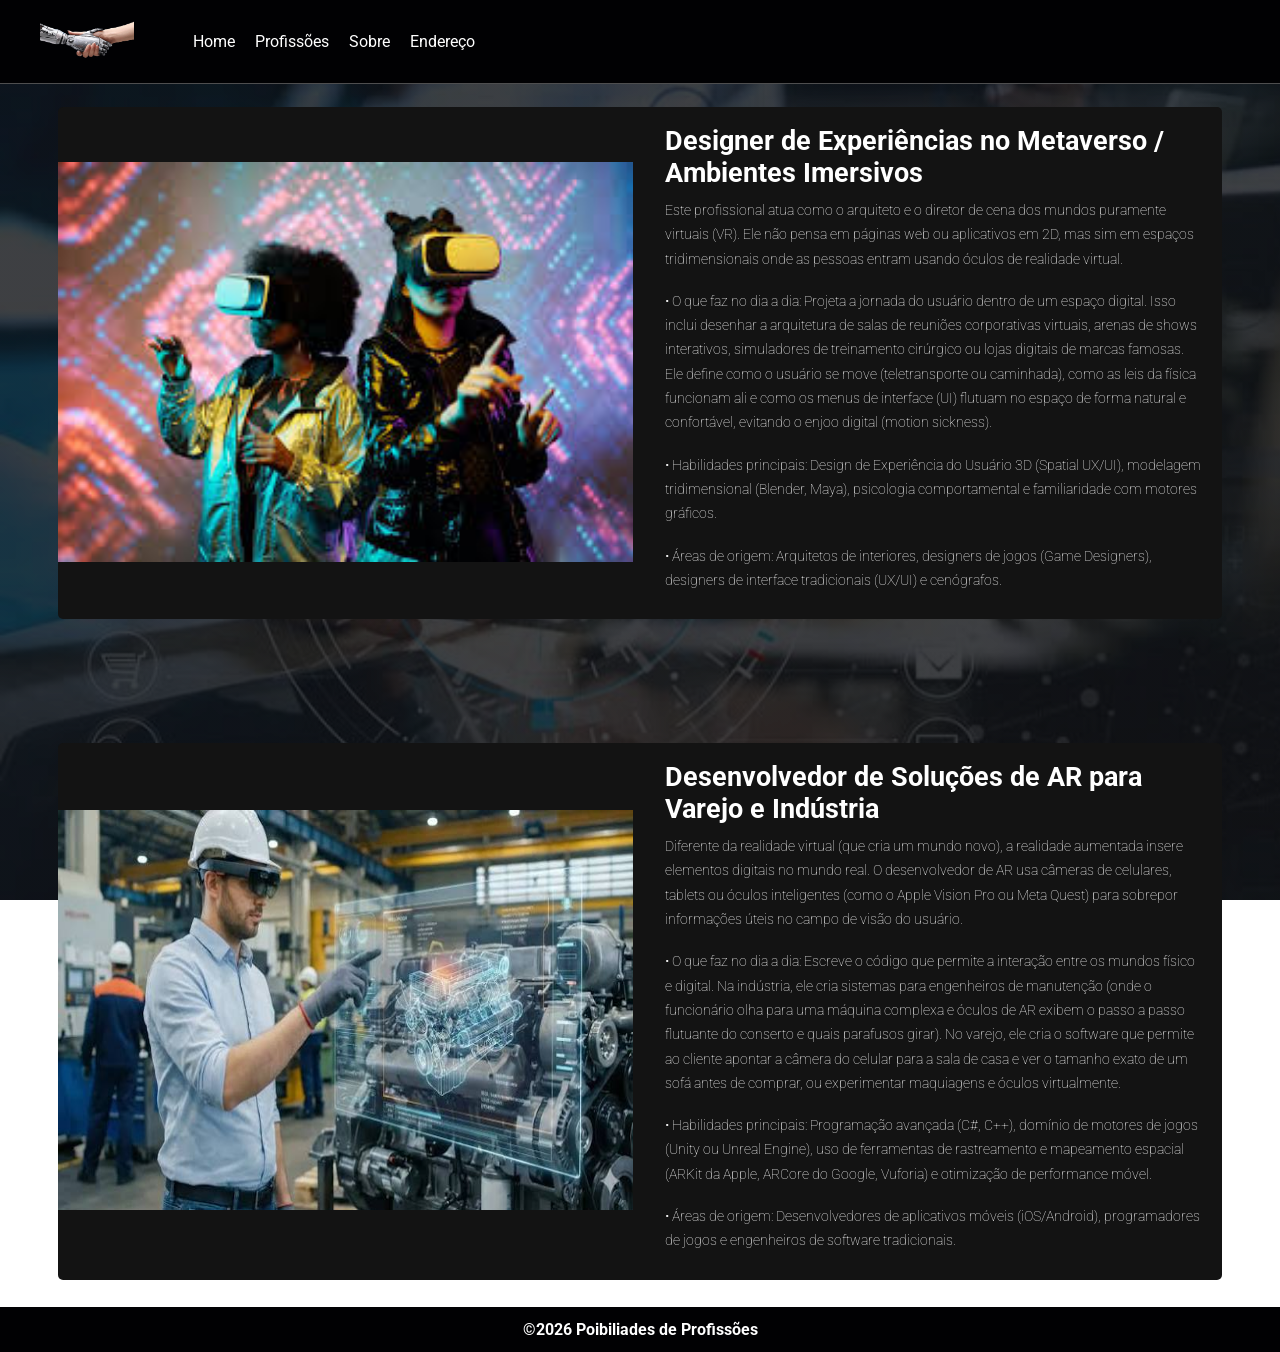
<file: Rv.html>
<!DOCTYPE html>
<html lang="pt-BR">
<head>
    <meta charset="UTF-8">
    <meta name="viewport" content="width=device-width, initial-scale=1.0">
    <link rel="stylesheet" href="styles.css">
    <link rel="preconnect" href="https://fonts.googleapis.com">
    <link rel="preconnect" href="https://fonts.gstatic.com" crossorigin>
    <link href="https://fonts.googleapis.com/css2?family=Roboto:ital,wght@0,100..900;1,100..900&display=swap" rel="stylesheet">
    <title>Profissões do Amanhã</title>
</head>
<body>

    
        /* Essa parte deve ter em todas as páginas */
    <div class="caixa-imagem">
       <img src="img/images.capa.jfif" alt="">
       <div class="mascara"></div>   
    </div>

    <header class="header">
        <section>
            <a href="#">
                <img src="img/Tecnologia-removebg-preview.png" alt="logo">
            </a>
            <nav>
                <a href="index.html">Home</a>
                <a href="tecnologias.html">Profissões</a>
                <a href="profissoes.html">Sobre</a>
                <a href="#" onclick="mostrarModal()">Endereço</a>
            </nav>
        </section>
    </header>
/*Até aqui Apenas*/
        <div class="modal">
            <h3 class="titulo"><span>Nosso</span> Endereço</h3>

            <iframe src="https://www.google.com/maps/embed?pb=!1m18!1m12!1m3!1d60192.52168229662!2d-42.626642778320324!3d-19.454161000000003!2m3!1f0!2f0!3f0!3m2!1i1024!2i768!4f13.1!3m3!1m2!1s0xafffd8218e59c1%3A0x2157de8f866b00f3!2sUNINTER%20%7C%20Ipatinga%20-%20MG!5e0!3m2!1spt-BR!2sbr!4v1791137746584!5m2!1spt-BR!2sbr" width="600" height="450" style="border:0;" allowfullscreen="" loading="lazy" referrerpolicy="strict-origin-when-cross-origin"></iframe>
        </div>

        <div class="mascara-modal" onclick="esconderModal()"></div>

        <script src="scripts.js"></script>

        <section class="caixa-sobre">
            <div class="sobre-container">
                <div class="sobre-imagem">
                    <img src="img/rv.jfif" alt="SobreNos" class="ia">
                </div>
                
                
                <div class="sobre-texto">
                    <h3>Designer de Experiências no Metaverso / Ambientes Imersivos</h3>
                    <p>Este profissional atua como o arquiteto e o diretor de cena dos mundos puramente virtuais (VR). Ele não pensa em páginas web ou aplicativos em 2D, mas sim em espaços tridimensionais onde as pessoas entram usando óculos de realidade virtual.</p>
                    <p>• O que faz no dia a dia: Projeta a jornada do usuário dentro de um espaço digital. Isso inclui desenhar a arquitetura de salas de reuniões corporativas virtuais, arenas de shows interativos, simuladores de treinamento cirúrgico ou lojas digitais de marcas famosas. Ele define como o usuário se move (teletransporte ou caminhada), como as leis da física funcionam ali e como os menus de interface (UI) flutuam no espaço de forma natural e confortável, evitando o enjoo digital (motion sickness).</p>
                    <p>• Habilidades principais: Design de Experiência do Usuário 3D (Spatial UX/UI), modelagem tridimensional (Blender, Maya), psicologia comportamental e familiaridade com motores gráficos.</p>
                    <p>• Áreas de origem: Arquitetos de interiores, designers de jogos (Game Designers), designers de interface tradicionais (UX/UI) e cenógrafos.</p>
                </div>
            </div>
        </section>

        <section class="caixa-sobre">
            <div class="sobre-container">
                <div class="sobre-imagem">
                    <img src="img/ra.jfif" alt="SobreNos" class="ia">
                </div>
                
                
                <div class="sobre-texto">
                    <h3>Desenvolvedor de Soluções de AR para Varejo e Indústria</h3>
                    <p>Diferente da realidade virtual (que cria um mundo novo), a realidade aumentada insere elementos digitais no mundo real. O desenvolvedor de AR usa câmeras de celulares, tablets ou óculos inteligentes (como o Apple Vision Pro ou Meta Quest) para sobrepor informações úteis no campo de visão do usuário.</p>
                    <p>• O que faz no dia a dia: Escreve o código que permite a interação entre os mundos físico e digital. Na indústria, ele cria sistemas para engenheiros de manutenção (onde o funcionário olha para uma máquina complexa e óculos de AR exibem o passo a passo flutuante do conserto e quais parafusos girar). No varejo, ele cria o software que permite ao cliente apontar a câmera do celular para a sala de casa e ver o tamanho exato de um sofá antes de comprar, ou experimentar maquiagens e óculos virtualmente.</p>
                    <p>• Habilidades principais: Programação avançada (C#, C++), domínio de motores de jogos (Unity ou Unreal Engine), uso de ferramentas de rastreamento e mapeamento espacial (ARKit da Apple, ARCore do Google, Vuforia) e otimização de performance móvel.</p>
                    <p>• Áreas de origem: Desenvolvedores de aplicativos móveis (iOS/Android), programadores de jogos e engenheiros de software tradicionais.</p>
                </div>
            </div>
        </section>
          <footer class="rodape">
    <h5>
      <b>©2026 Poibiliades de Profissões</b>
    </h5>
  </footer>
</body>
</html>
</file>
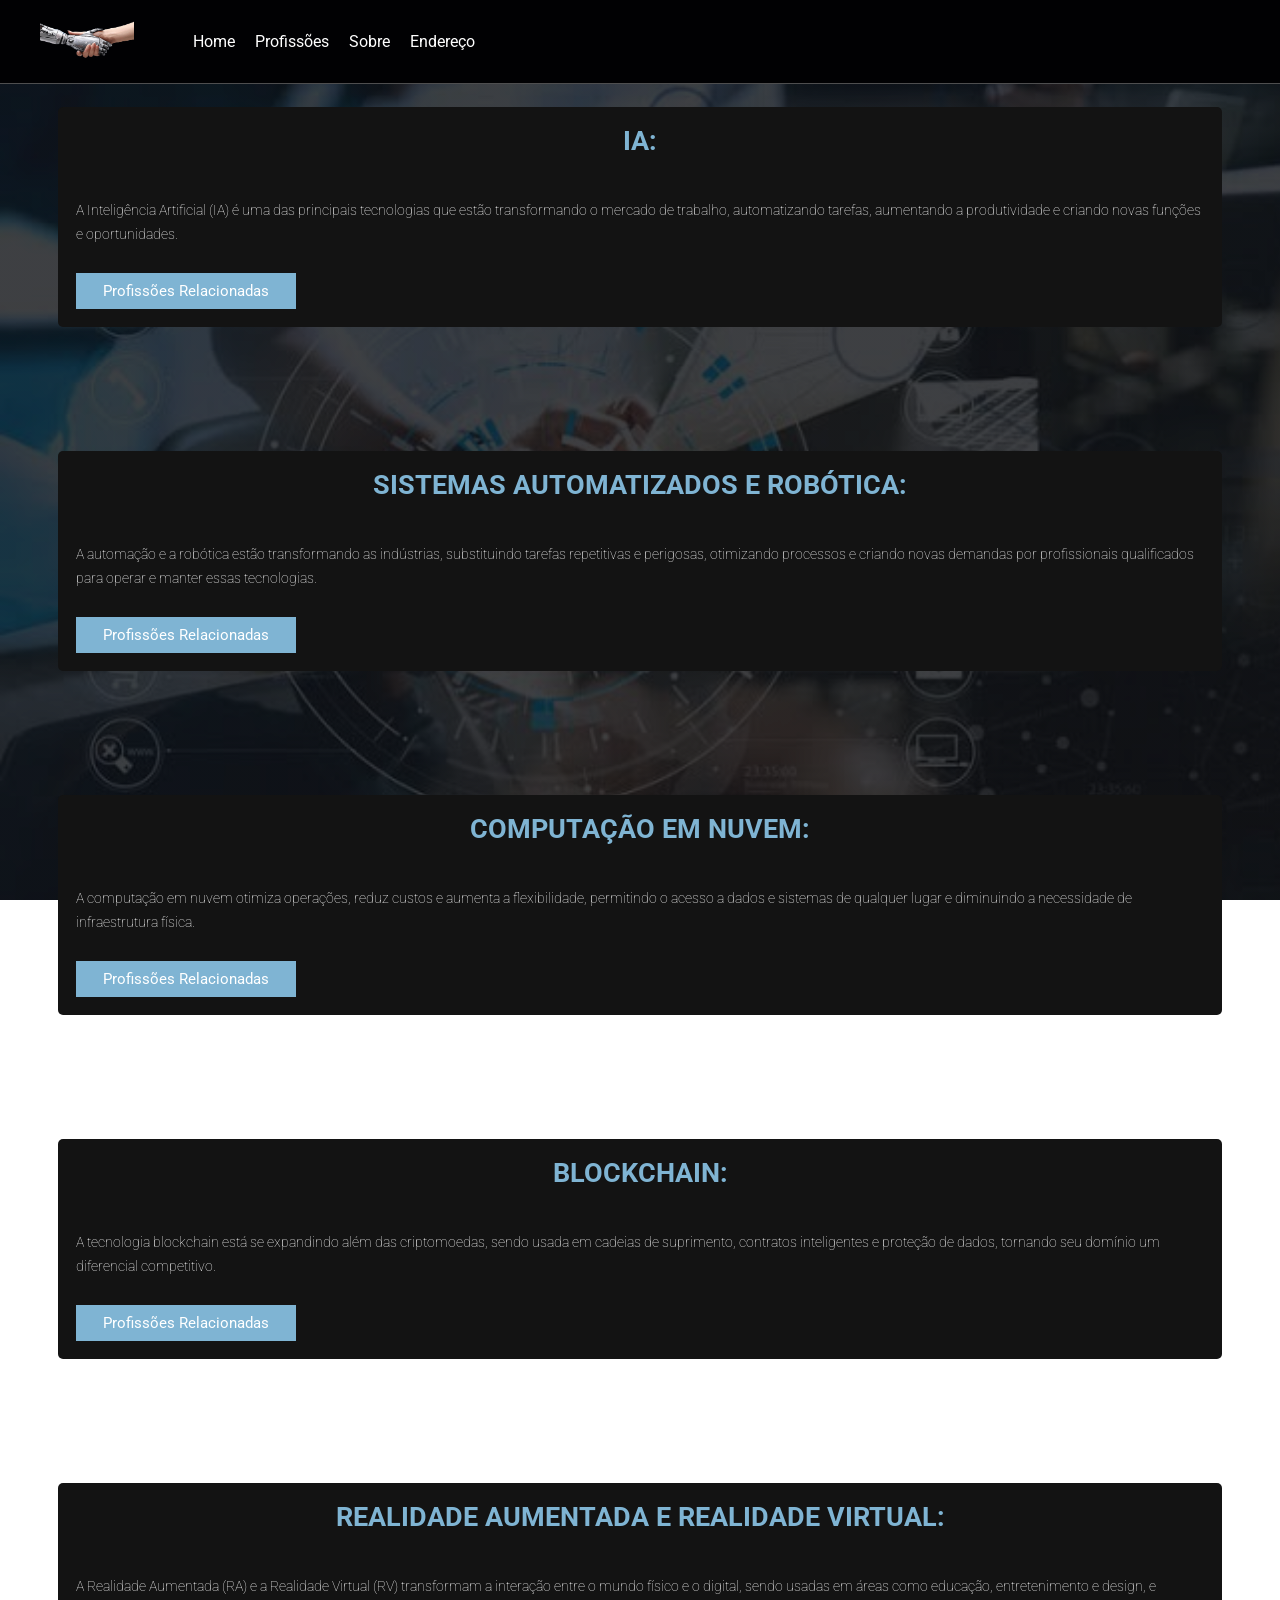
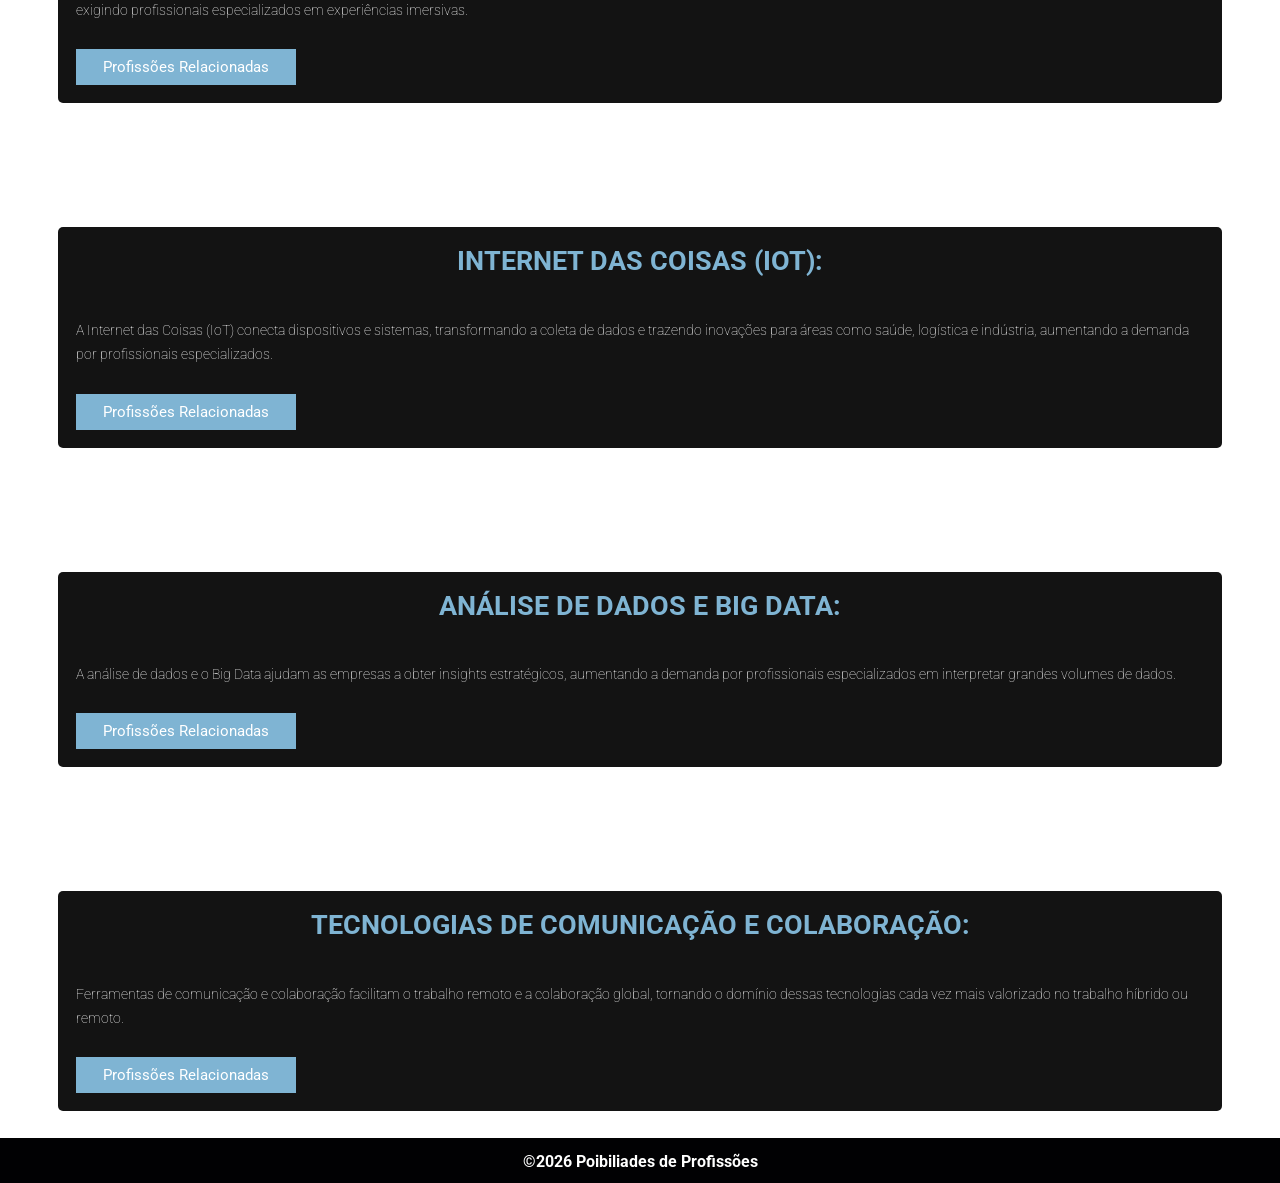
<file: tecnologias.html>
<!DOCTYPE html>
<html lang="pt-BR">
<head>
    <meta charset="UTF-8">
    <meta name="viewport" content="width=device-width, initial-scale=1.0">
    <link rel="stylesheet" href="styles.css">
    <link rel="preconnect" href="https://fonts.googleapis.com">
    <link rel="preconnect" href="https://fonts.gstatic.com" crossorigin>
    <link href="https://fonts.googleapis.com/css2?family=Roboto:ital,wght@0,100..900;1,100..900&display=swap" rel="stylesheet">
    <title>Profissões do Amanhã</title>
</head>
<body>

    
        /* Essa parte deve ter em todas as páginas */
    <div class="caixa-imagem">
       <img src="img/images.capa.jfif" alt="">
       <div class="mascara"></div>   
    </div>

    <header class="header">
        <section>
            <a href="#">
                <img src="img/Tecnologia-removebg-preview.png" alt="logo">
            </a>
            <nav>
                <a href="index.html">Home</a>
                <a href="tecnologias.html">Profissões</a>
                <a href="profissoes.html">Sobre</a>
                <a href="#" onclick="mostrarModal()">Endereço</a>
            </nav>
        </section>
    </header>
/*Até aqui Apenas*/

    <section class="caixa-sobre">
            <div class="sobre-container">               
             <div class="sobre-texto">
                <h3 class="titulo"><span>IA:</span></h3>
                <p> A Inteligência Artificial (IA) é uma das principais tecnologias que estão transformando o mercado de trabalho, automatizando tarefas, aumentando a produtividade e criando novas funções e oportunidades.</p>
                <a class="botao-link" href="ia.html">Profissões Relacionadas</a>
        </div>
    </section>

    <section class="caixa-sobre">
            <div class="sobre-container">               
             <div class="sobre-texto">
                <h3 class="titulo"><span>Sistemas automatizados e robótica:</span></h3>
                <p>A automação e a robótica estão transformando as indústrias, substituindo tarefas repetitivas e perigosas, otimizando processos e criando novas demandas por profissionais qualificados para operar e manter essas tecnologias.</p>
                <a class="botao-link" href="ia.html">Profissões Relacionadas</a>
                </div>
            </div>
    </section>

    <section class="caixa-sobre">
            <div class="sobre-container">               
             <div class="sobre-texto">
                <h3 class="titulo"><span>Computação em nuvem:</span></h3>
                <p>A computação em nuvem otimiza operações, reduz custos e aumenta a flexibilidade, permitindo o acesso a dados e sistemas de qualquer lugar e diminuindo a necessidade de infraestrutura física.</p>
                <a class="botao-link" href="nuvem.html">Profissões Relacionadas</a>
                </div>
            </div>
    </section>

    <section class="caixa-sobre">
            <div class="sobre-container">               
             <div class="sobre-texto">
                <h3 class="titulo"><span>Blockchain:</span></h3>
                <p>A tecnologia blockchain está se expandindo além das criptomoedas, sendo usada em cadeias de suprimento, contratos inteligentes e proteção de dados, tornando seu domínio um diferencial competitivo.</p>
                <a class="botao-link" href="blockchain.html">Profissões Relacionadas</a>
                </div>
            </div>
    </section>

    <section class="caixa-sobre">
            <div class="sobre-container">               
             <div class="sobre-texto">
                <h3 class="titulo"><span>Realidade Aumentada e Realidade Virtual:</span></h3>
                <p>A Realidade Aumentada (RA) e a Realidade Virtual (RV) transformam a interação entre o mundo físico e o digital, sendo usadas em áreas como educação, entretenimento e design, e exigindo profissionais especializados em experiências imersivas.</p>
                <a class="botao-link" href="Rv.html">Profissões Relacionadas</a>
                </div>
            </div>
    </section>

    <section class="caixa-sobre">
            <div class="sobre-container">               
             <div class="sobre-texto">
                <h3 class="titulo"><span>Internet das Coisas (IoT):</span></h3>
                <p>A Internet das Coisas (IoT) conecta dispositivos e sistemas, transformando a coleta de dados e trazendo inovações para áreas como saúde, logística e indústria, aumentando a demanda por profissionais especializados.</p>
                <a class="botao-link" href="nuvem.html">Profissões Relacionadas</a>
                </div>
            </div>
    </section>    


    <section class="caixa-sobre">
            <div class="sobre-container">               
             <div class="sobre-texto">
                <h3 class="titulo"><span>Análise de dados e Big Data:</span></h3>
                <p>A análise de dados e o Big Data ajudam as empresas a obter insights estratégicos, aumentando a demanda por profissionais especializados em interpretar grandes volumes de dados.</p>
                <a class="botao-link" href="BigData.html">Profissões Relacionadas</a>
                </div>
            </div>
    </section>  
    
    <section class="caixa-sobre">
            <div class="sobre-container">               
             <div class="sobre-texto">
                <h3 class="titulo"><span>Tecnologias de comunicação e colaboração:</span></h3>
                <p>Ferramentas de comunicação e colaboração facilitam o trabalho remoto e a colaboração global, tornando o domínio dessas tecnologias cada vez mais valorizado no trabalho híbrido ou remoto.</p>
                <a class="botao-link" href="comunicacao.html">Profissões Relacionadas</a>
                </div>
            </div>
    </section>



        <div class="modal">
            <h3 class="titulo"><span>Nosso</span> Endereço</h3>

            <iframe src="https://www.google.com/maps/embed?pb=!1m18!1m12!1m3!1d60192.52168229662!2d-42.626642778320324!3d-19.454161000000003!2m3!1f0!2f0!3f0!3m2!1i1024!2i768!4f13.1!3m3!1m2!1s0xafffd8218e59c1%3A0x2157de8f866b00f3!2sUNINTER%20%7C%20Ipatinga%20-%20MG!5e0!3m2!1spt-BR!2sbr!4v1791137746584!5m2!1spt-BR!2sbr" width="600" height="450" style="border:0;" allowfullscreen="" loading="lazy" referrerpolicy="strict-origin-when-cross-origin"></iframe>
        </div>

        <div class="mascara-modal" onclick="esconderModal()"></div>

        <script src="scripts.js"></script>
          <footer class="rodape">
    <h5>
      <b>©2026 Poibiliades de Profissões</b>
    </h5>
  </footer>
</body>
</html>
</file>
<file: styles.css>
:root{
    font-size: 9px;
    --main-color:#7fb4d3;
    --black:#131313;
    --bg:#010103;
    --border: 0.1rem solid rgba(255, 255, 255, 0.3);
}

*{
    margin: 0;
    padding: 0;
    box-sizing: border-box;
    text-decoration: none;
    font-family: "Roboto", sans-serif;
}

.caixa-imagem{
    position: fixed;
    z-index: -3;
    width: 100%;
    height: 100%;
}

.caixa-imagem img{
    min-height: 100%;
    min-width: 100%;
    position: fixed;
    top: 0;
}

.mascara{
    height: 100%;
    width: 100%;
    position: fixed;
    top: 0;
    background: linear-gradient(109deg, rgba(10,12,16,0.79) 15%, rgba(10,12, 16, 0.79) 85%);
}

section{
    padding: 3rem 2rem;
    margin: 0 auto;
    max-width: 1200px;
}

.header{
    position:fixed;
    top: 0;
    left: 0;
    z-index: 2;
    background-color: var(--bg) ;
    border-bottom: var(--border);
    width: 100vw;
}

.header section{
    display: flex;
    align-items: center;
    justify-content: flex-start;
    gap: 50px;
    padding: 1.5rem 0;
    position: relative;
}

.header section a img{
    height: 6rem;
}

.header section nav a{
    margin: 0 1rem;
    font-size: 1.8rem;
    color: #fff;
    transition: 0.4s linear;
}

.header section nav a:hover{
    color: var(--main-color);
    border-bottom: 0.1rem solid var(--main-color) ;
    padding-bottom: 0.5rem;
}

.caixa-principal{
    min-height: 100vh;
    display: flex;
    align-items: center;
}

.caixa-principal div{
    max-width: 60rem;
}

.caixa-principal div h3{
    color:#fff;
    font-size: 6rem;
    text-transform: uppercase;
}

.caixa-principal div p{
    font-size: 2rem;
    color: #fff;
    font-weight: lighter;
    padding: 1rem 0;
    line-height: 1.8;
}

.botao-link{
    background-color: var(--main-color);
    cursor: pointer;
    margin-top: 2rem;
    display: inline-block;
    font-size: 1.7rem;
    color: #fff;
    padding: 1rem 3rem;
    border: none;
    transition: 0.3s linear;
}

.caixa-principal div a:hover{
    letter-spacing: 0.1rem;
}

.caixa-sobre h2 {
    text-align: center;
    color: #fff;
    text-transform: uppercase;
    padding-bottom: 3.5rem;
    font-size: 4rem;
}

.caixa-sobre h2 span{
    color: var(--main-color);
}

.caixa-sobre .sobre-container {
    border-radius: 5px;
    margin-top: 70px;
    display: flex;
    align-items: center;
    background-color: var(--black);
    gap: 1.5rem;
    flex-wrap: wrap;
}

.caixa-sobre .sobre-container .sobre-imagem{
    flex: 1 1 45rem;
}

.caixa-sobre .sobre-container .sobre-imagem img{
    width: 100%;
}

.caixa-sobre .sobre-container .sobre-texto {
    flex: 1 2 45rem;
    padding: 2rem;
}

.caixa-sobre .sobre-container .sobre-texto h3{
    font-size: 3rem;
    color: #fff;
}

.caixa-sobre .sobre-container .sobre-texto p{
    font-size: 1.5rem;
    font-weight: lighter;
    color: #fff;
    line-height: 1.8;
    padding: 1rem 0;
}

.modal{
    display: flex;
    flex-direction: column;
    background-color: transparent;
    gap: 20px;
    z-index: 4;
    position: fixed;
    top: 50%;
    left: -300%;
    transform: translate(-50%, -50%);
    transition: 2.5s left linear;
}

.mascara-modal{
    visibility: hidden;
    z-index: 3;
    position: fixed;
    inset: 0;
    width: 100vw;
    height: 100vh;
    background: linear-gradient(109deg, rgba(10, 12, 16, 0.79) 15%, rgba(10, 12, 16, 0.7) 50%, rgba(10, 12, 16, 0.79) 85%);
    
}

.titulo {
    text-align: center;
    color: #fff;
    text-transform: uppercase;
    padding-bottom: 3.5rem;
    font-size: 4rem;
}

.titulo span{
    color: var(--main-color);
}

.tecnologias{
    display: flex;
    justify-content: flex-start;
    margin: 9px, 10px;
}

.tecnologias section a{
    align-items: center;
}

.ia{
    width: 190px;
    height: 400px;
}

.motivo{
    margin-top: 90px;
}

.rodape {
  text-align: center;
  color: #fff;
  background: var(--bg);
  border-top: solid var(--border);
  z-index: 2;
  height: 5rem;
  width: 100vw;
  padding: 1.5rem 0;
}

.rodape h5{
    font-size: 1.8rem;
    font-weight: lighter;
    justify-content: flex-start;

}

.container {
  display: flex;
  flex-wrap: wrap;
  gap: 20px;
}

.item {
  flex: 1 1 300px;
}

/* para tablet */
@media (min-width: 768px) {
  .container {
    width: 750px;
    margin: 0 auto;
  }
}

/* Dpara desktop */
@media (min-width: 1024px) {
  .container {
    width: 980px;
  }
}

/* Estilos para celulares pequenos */
@media (max-width: 360px) {
  body {
    font-size: 14px;
  }
}

.menu div{
  width: 32px;
  heigt: 2px;
  background: #fff;
  margin: 8px;
}

.menu{
    cursor: pointer;
    display: none;
}

@media (max-width: 999px){
    body{
        overflow-x: hidden;
    }
    .nav-list{
        position: absolute;
        top: 8vh;
        rigth: 0;
        width: 50vw;
        heigth: 92vh;
        background: #23232e;
        flex-direction: column;
        align-items: center;
        justify-content: space-around;
        transform: translateX(100%);
    }
    .Nav-list li{
        margin-left: 0;
        opacity: 0;
    }
    .mobile-menu{
        display: block;
    }
}

.nav-list.active{
    transform: translateX(0);
}
</file>
